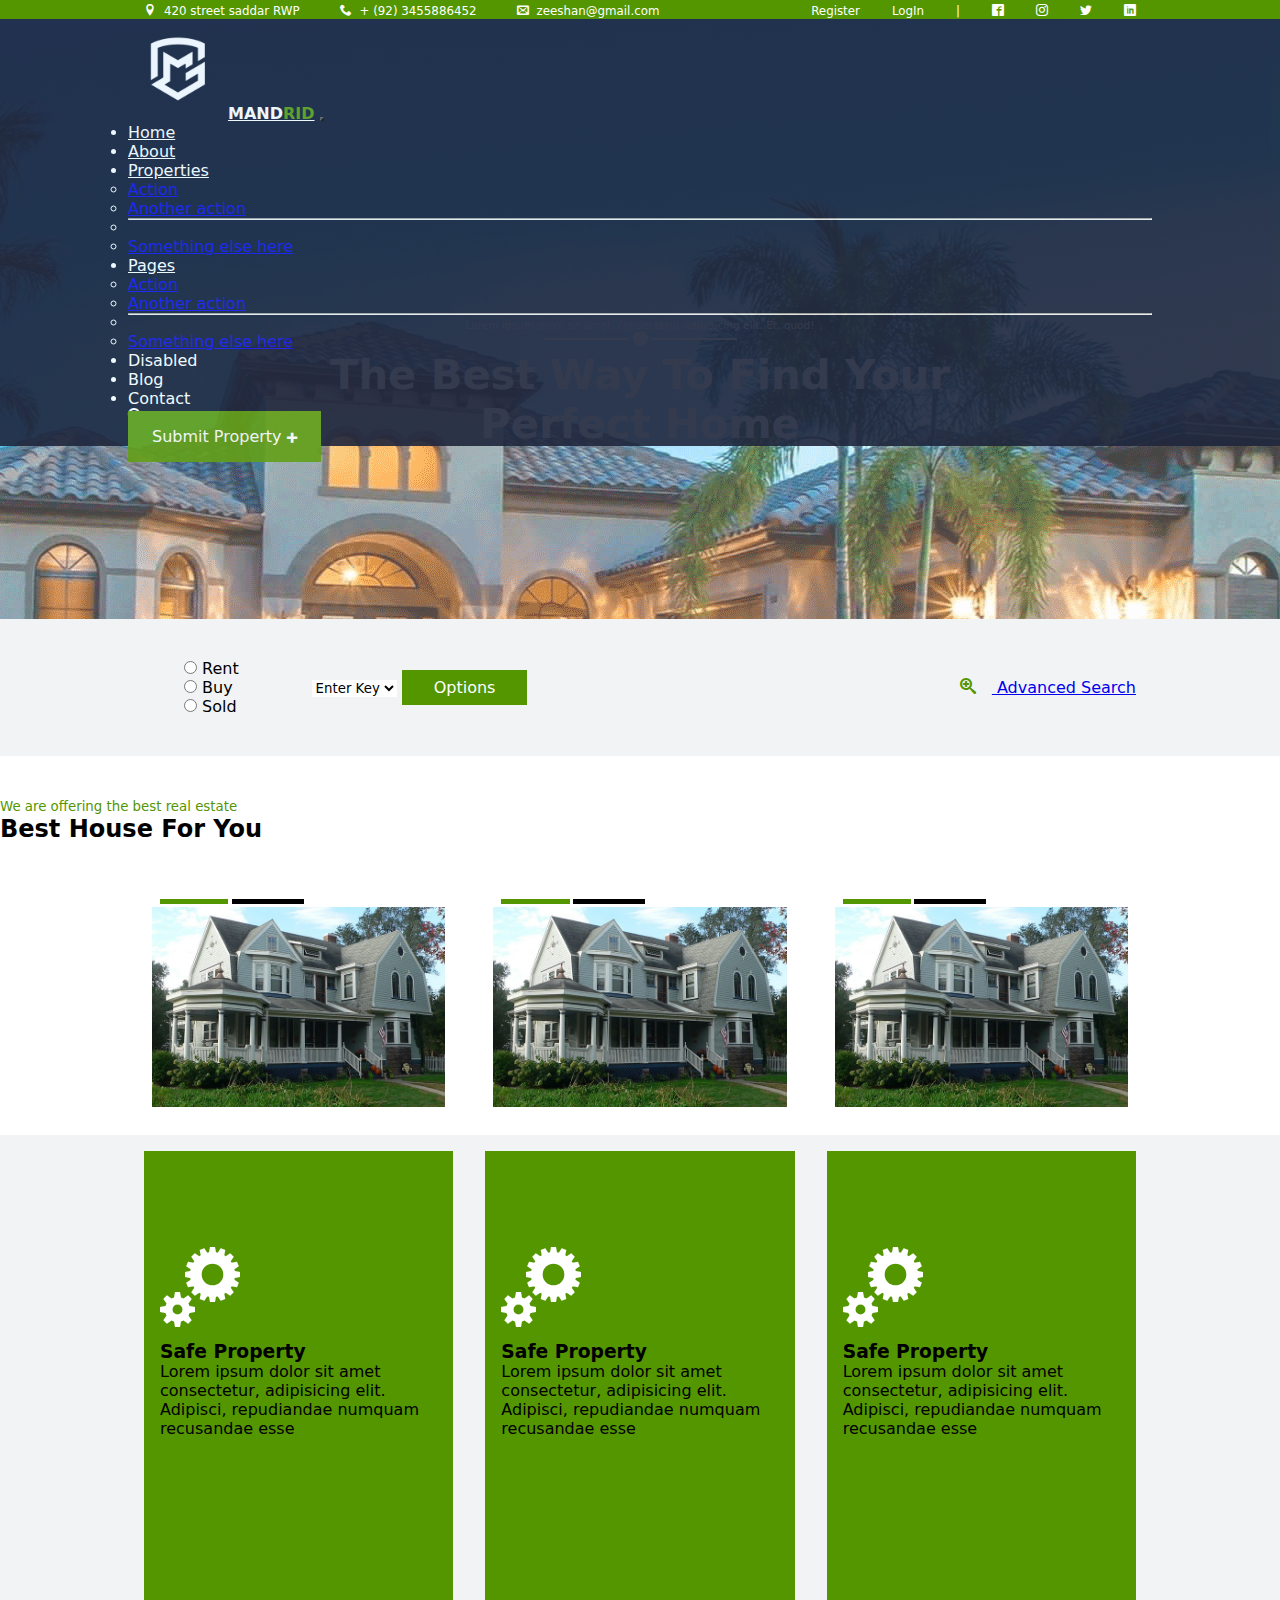
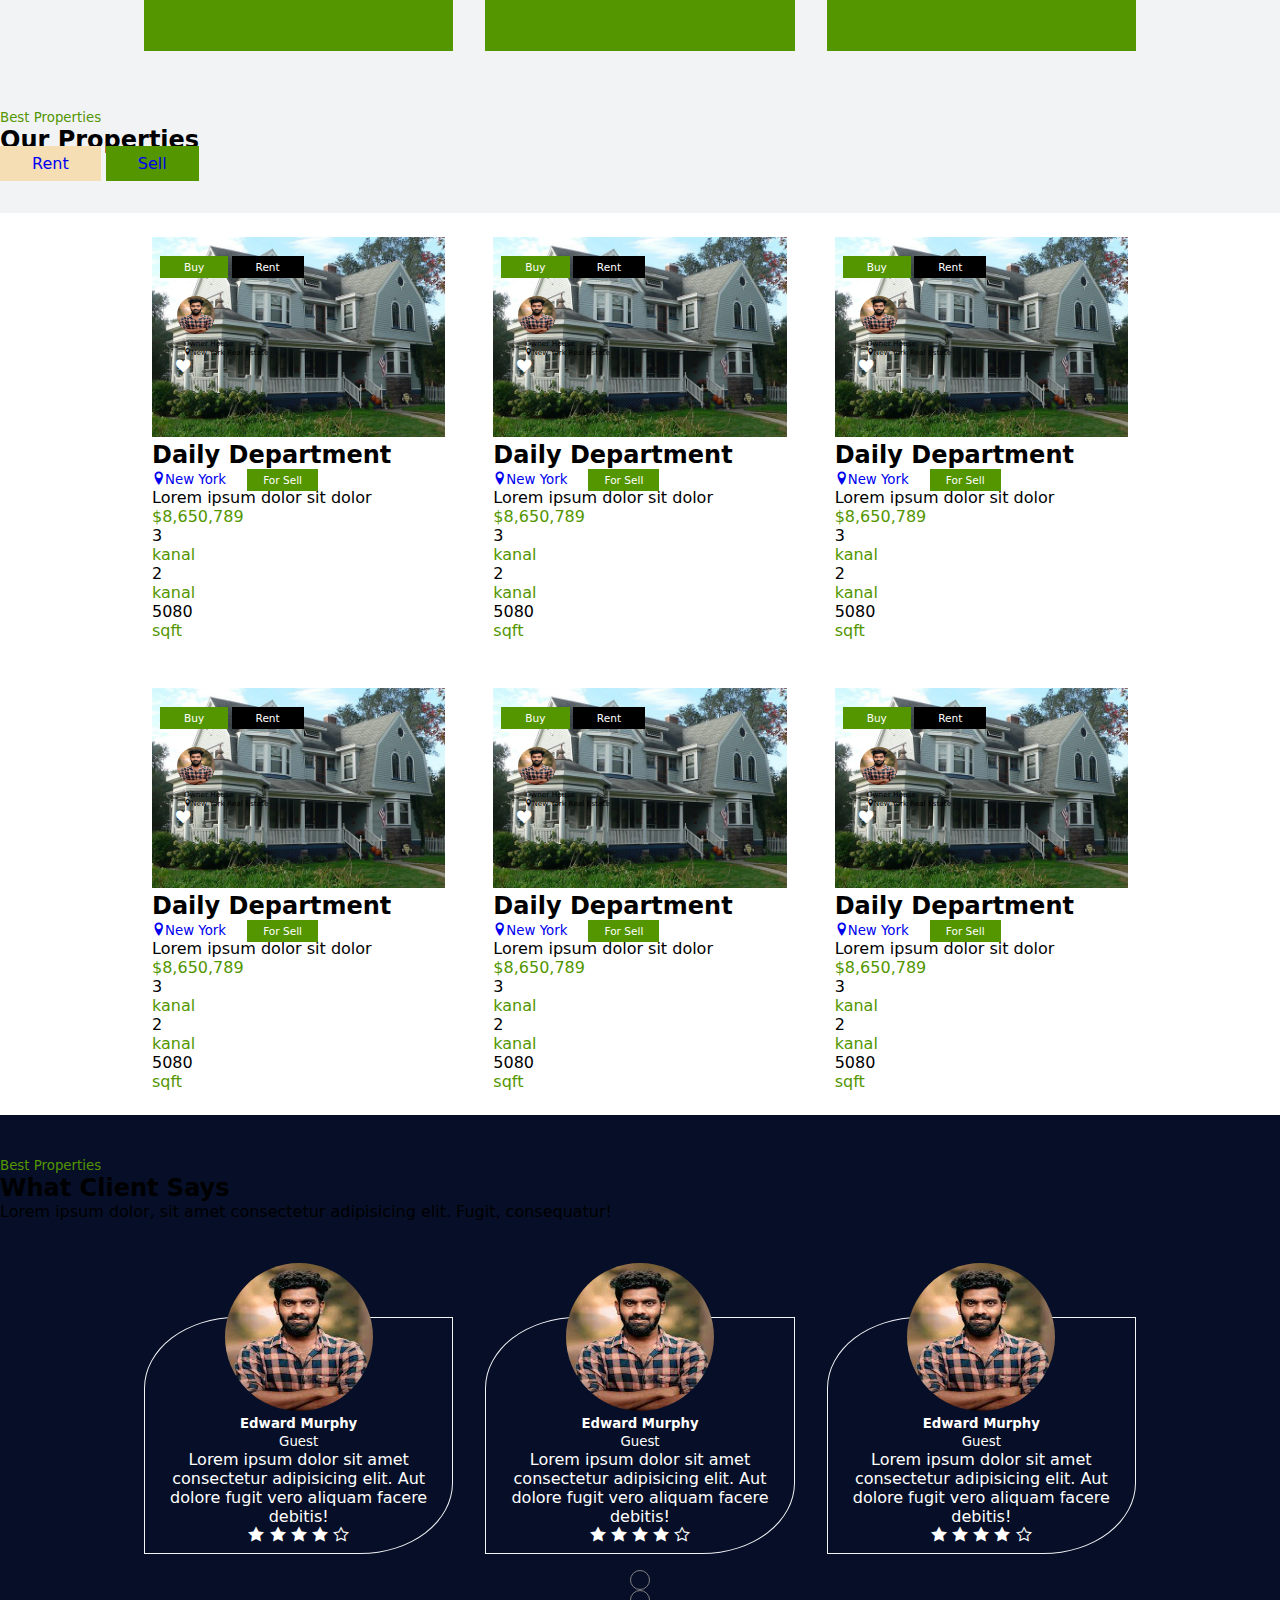
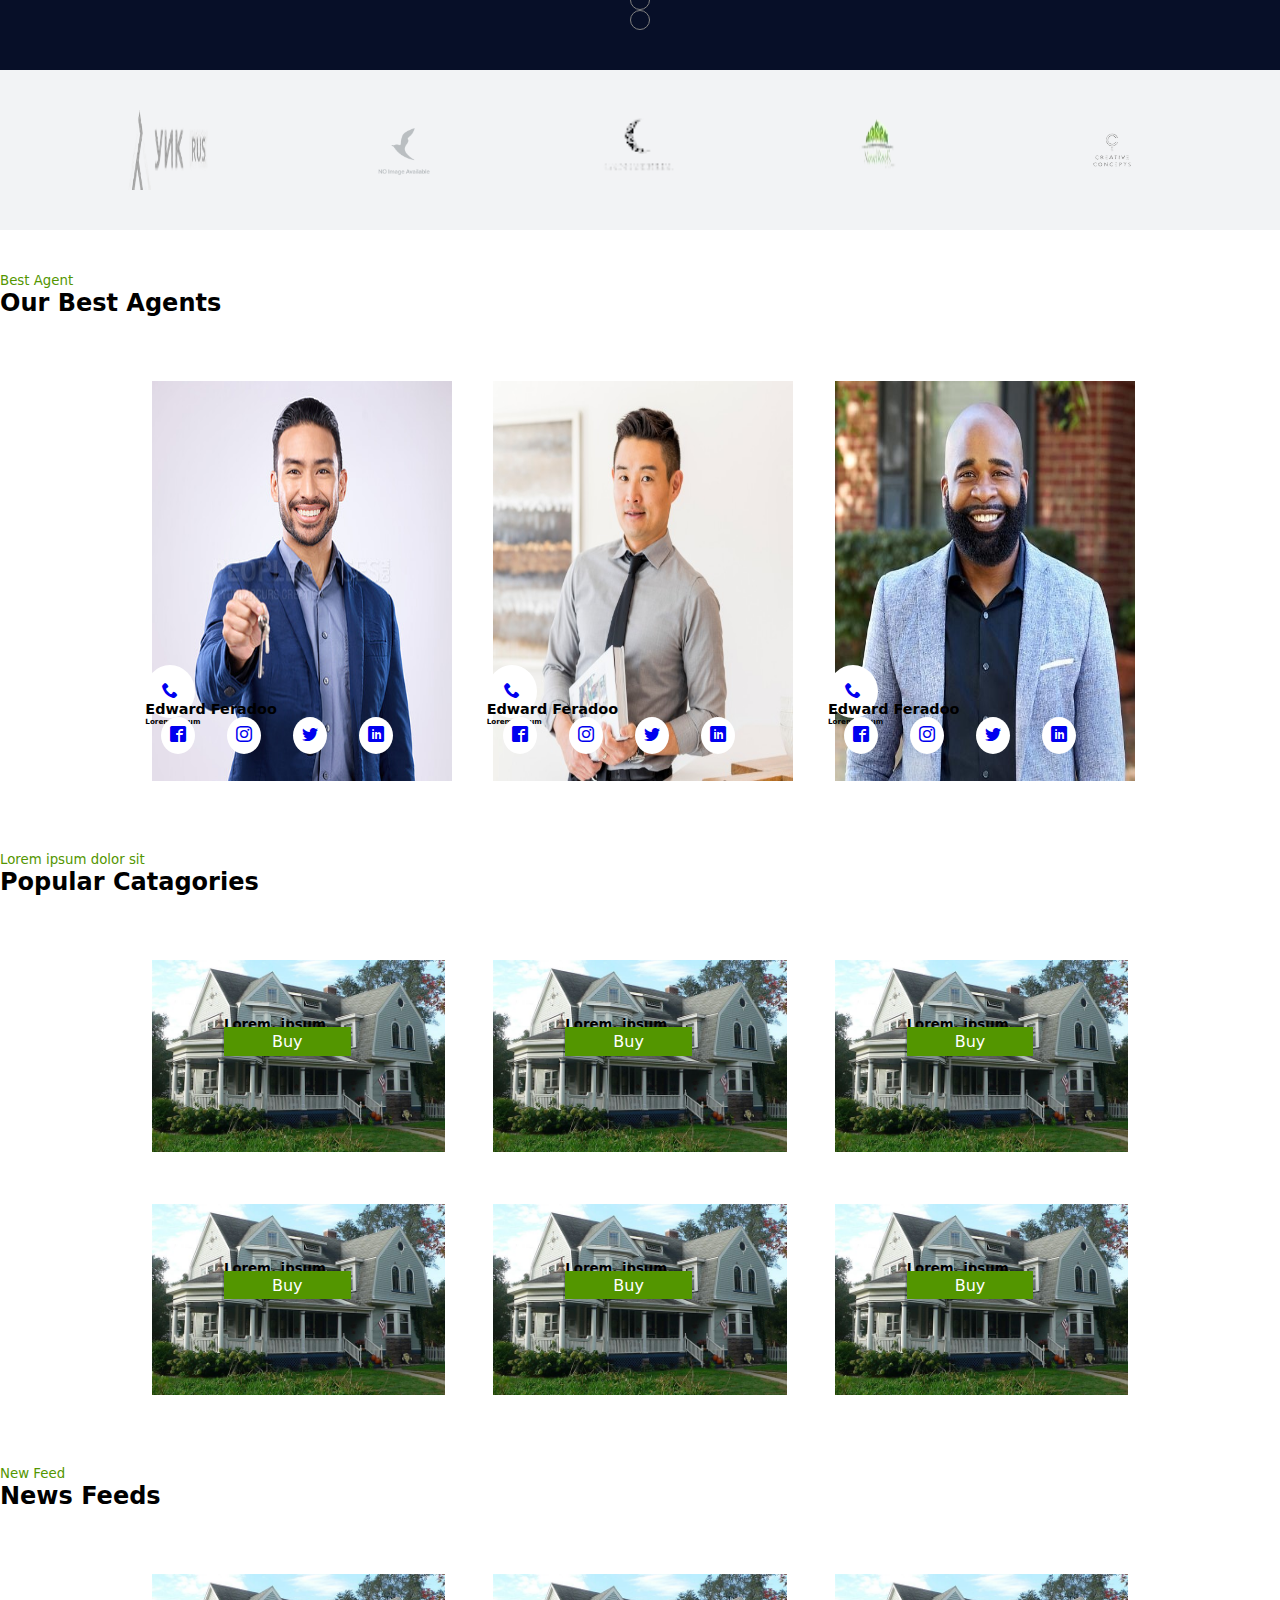
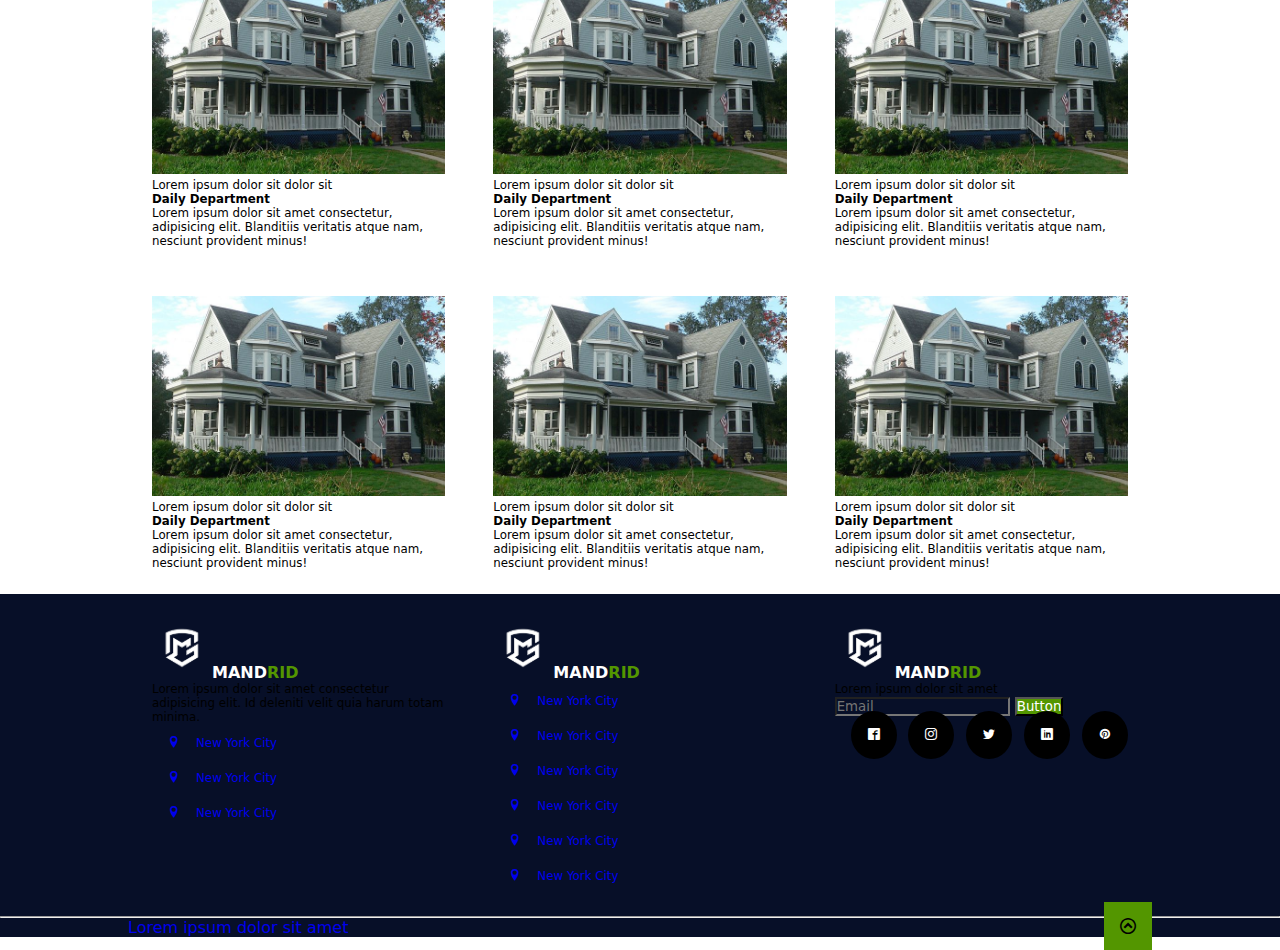
<file: index.html>
<!doctype html>
<html lang="en">

<head>
    <meta charset="utf-8">
    <meta name="viewport" content="width=device-width, initial-scale=1">
    <title>Mad Web</title>
    <link href="https://cdn.jsdelivr.net/npm/bootstrap@5.2.3/dist/css/bootstrap.min.css" rel="stylesheet"
        integrity="sha384-rbsA2VBKQhggwzxH7pPCaAqO46MgnOM80zW1RWuH61DGLwZJEdK2Kadq2F9CUG65" crossorigin="anonymous">
    <link rel="stylesheet" href="./css/style.css">
    <link rel="stylesheet" href="./css/my-style.css">
</head>

<body>
    <div class="site-wrapper">
        <header class="header">
            <section class="address">
                <div class="container">
                    <div class="address-inner">
                        <ul class="custom-ul l-none location">
                            <li><a class="td-none" href="#"><i class="icon-location"></i><span>420 street saddar
                                        RWP</span></a></li>
                            <li><a class="td-none" href="#"><i class="icon-phone"></i><span>+ (92) 3455886452</span></a>
                            </li>
                            <li><a class="td-none" href="#"><i class="icon-envelop"></i><span>zeeshan@gmail.com</span>
                                </a></li>
                            <li><a class="td-none regstr" href="#">|</a></li>
                            <li><a class="td-none regstr" href="#">Register</a></li>
                            <li><a class="td-none regstr" href="#">LogIn</a></li>

                        </ul>
                        <ul class="custom-ul l-none registration">
                            <li><a class="td-none regstr" href="#">Register</a></li>
                            <li><a class="td-none regstr" href="#">LogIn</a></li>
                            <li><a class="td-none regstr" href="#">|</a></li>
                            <li><a class="td-none" href="#"><i class="icon-facebook2"></i></a></li>
                            <li><a class="td-none" href="#"><i class="icon-instagram"></i></a></li>
                            <li><a class="td-none" href="#"><i class="icon-twitter"></i></a></li>
                            <li><a class="td-none" href="#"><i class="icon-linkedin"></i></a></li>
                        </ul>
                        <!-- <ul class=" l-none d-none appear ">
                            <li><a class="td-none " href="#">Register</a></li>
                            <li><a class="td-none " href="#">Loging</a></li>
                     
                        </ul> -->
                    </div><!-- /.address-inner -->
                </div><!-- /.container -->

            </section>
            <div class="seciton nav-bar">
                <div class="nav-bar-wrapper-inner">
                    <div class="container">
                        <div class="navbar-wrapper">
                            <div class="navbar-inner">
                                <nav class="navbar navbar-expand-lg ">
                                    <a class="navbar-brand" href="#"><img
                                            src="./assests/6d73b982-fd0d-4338-a2a7-8fc1be526b01_1622314555982-removebg-preview.png"
                                            alt="">mand<span>rid</span></a>
                                    <button class="navbar-toggler" type="button" data-bs-toggle="collapse"
                                        data-bs-target="#navbarSupportedContent" aria-controls="navbarSupportedContent"
                                        aria-expanded="false" aria-label="Toggle navigation">
                                        <span class="navbar-toggler-icon"></span>
                                    </button>
                                    <div class="collapse navbar-collapse" id="navbarSupportedContent">
                                        <ul class="navbar-nav me-auto mb-2 mb-lg-0">
                                            <li class="nav-item">
                                                <a class="nav-link active" aria-current="page" href="#">Home</a>
                                            </li>
                                            <li class="nav-item">
                                                <a class="nav-link" href="#">About</a>
                                            </li>
                                            <li class="nav-item dropdown">
                                                <a class="nav-link dropdown-toggle" href="#" role="button"
                                                    data-bs-toggle="dropdown" aria-expanded="false">
                                                    Properties </small>
                                                </a>
                                                <ul class="dropdown-menu">
                                                    <li><a class="dropdown-item" href="#">Action</a></li>
                                                    <li><a class="dropdown-item" href="#">Another action</a></li>
                                                    <li>
                                                        <hr class="dropdown-divider">
                                                    </li>
                                                    <li><a class="dropdown-item" href="#">Something else here</a></li>
                                                </ul>
                                            </li>
                                            <li class="nav-item dropdown">
                                                <a class="nav-link dropdown-toggle" href="#" role="button"
                                                    data-bs-toggle="dropdown" aria-expanded="false">
                                                    Pages </small>
                                                </a>
                                                <ul class="dropdown-menu">
                                                    <li><a class="dropdown-item" href="#">Action</a></li>
                                                    <li><a class="dropdown-item" href="#">Another action</a></li>
                                                    <li>
                                                        <hr class="dropdown-divider">
                                                    </li>
                                                    <li><a class="dropdown-item" href="#">Something else here</a></li>
                                                </ul>
                                            </li>
                                            <li class="nav-item">
                                                <a class="nav-link ">Disabled</a>
                                            </li>
                                            <li class="nav-item">
                                                <a class="nav-link ">Blog</a>
                                            </li>
                                            <li class="nav-item">
                                                <a class="nav-link ">Contact</a>
                                            </li>
                                        </ul>
                                        <ul class="d-flex search l-none pb-3 justify-content-between" >
                                          <li><a class="td-none " href="#"><i class="icon-search"></i></a></li>  
                                          <ul> <a href="" class="btn td-none " >Submit Property <i class="icon-plus"></i> </a></ul> 
                                        </ul>
                                    </div>
        
                                </nav>
                               
                            </div>
        
                        </div>
                        
                    </div><!-- /.container -->
                  
                </div><!-- /.nav-bar-wrapper-inner -->
                <div class="text-wrapper">
                    <p>Lorem ipsum dolor sit amet, consectetur adipisicing elit. Et, quod!</p>
                    <div class="circle"></div>
                    <h2>The Best Way To Find Your <br> Perfect Home</h2>
                </div><!-- /.text-wrapper -->
            </div>


        </header><!-- /.header -->
     
        <main class="main ">
        <section class="selection-wrapper sec-space">            
            <div class="container">
                <div class="selection-wrapper-inner">
                    <div class="radio-inner d-flex ">
                        <div class="form-check">
                            <input class="form-check-input" type="radio" name="flexRadioDefault" id="flexRadioDefault1">
                            <label class="form-check-label" for="flexRadioDefault1">
                              Rent
                            </label>
                            </div>
                            <div class="form-check">
                                <input class="form-check-input" type="radio" name="flexRadioDefault" id="flexRadioDefault1">
                                <label class="form-check-label" for="flexRadioDefault1">
                                  Buy 
                                </label>
                                </div>
                                <div class="form-check">
                                    <input class="form-check-input" type="radio" name="flexRadioDefault" id="flexRadioDefault1">
                                    <label class="form-check-label" for="flexRadioDefault1">
                                      Sold
                                    </label>
                                    </div>
                                </div><!-- /.radio-inner -->
                 
                                <div class="input-group ">
                                    <select class="form-select" id="inputGroupSelect02">
                                      <option selected>Enter Key </option>
                                      <option value="1">One</option>
                                      <option value="2">Two</option>
                                      <option value="3">Three</option>
                                    </select>
                                    <label class="input-group-text" for="inputGroupSelect02">Options</label>
                                  </div>
                                  <a class="td-none text-black" href="#"><em><i class="icon-zoom-in"></i></em><span> Advanced Search</span></i></a>
                </div><!-- /.selection-wrapper-inner -->
            </div><!-- /.container -->
        </section>

        <div class="sec-heading sec-space text-center">
            <small>We are offering the best real estate</small>
            <h2> Best House For You</h2>
        </div><!-- /.sec-heading -->

        <div class="container ">
            <section class="best-house">
                <div class="card-wrapper">
                    <div class="card trnst">
                    <img src="./assests/main-card.jpg" alt="">
                    <div class="btn  bret">
                        <a class="td-none buy" href="#">Buy</a>
                        <a class="td-none rent" href="#">Rent</a>
                    </div>
                    <div class="owner-info">
                        <div class="owner-info-inner d-flex align-items-center">
                            <a class="man" href="#"><img  src="./assests/man pic.jpg" alt=""></a> 
                            <p class="text-white pt-2" >Owner House <br> <i class="icon-location"></i>New York Real Estate</p> 
                            <a href="#"><i class="icon-heart"></i></a>
                        </div>
                  
                    </div>
                    </div><!-- /.card -->
                    
                </div><!-- /.card-wrapper -->

                <div class="card-wrapper">
                    <div class="card trnst">
                    <img src="./assests/main-card.jpg" alt="">
                    <div class="btn  bret">
                        <a class="td-none buy" href="#">Buy</a>
                        <a class="td-none rent" href="#">Rent</a>
                    </div>
                    <div class="owner-info">
                        <div class="owner-info-inner d-flex align-items-center">
                            <a class="man" href="#"><img  src="./assests/man pic.jpg" alt=""></a> 
                            <p class="text-white pt-2" >Owner House <br> <i class="icon-location"></i>New York Real Estate</p> 
                            <a href="#"><i class="icon-heart"></i></a>
                        </div>
                    
                        
                    </div>
                    </div><!-- /.card -->
                    
                </div><!-- /.card-wrapper -->

                <div class="card-wrapper">
                    <div class="card trnst">
                    <img src="./assests/main-card.jpg" alt="">
                    <div class="btn  bret">
                        <a class="td-none buy" href="#">Buy</a>
                        <a class="td-none rent" href="#">Rent</a>
                    </div>
                    <div class="owner-info">
                        <div class="owner-info-inner d-flex align-items-center">
                            <a class="man" href="#"><img  src="./assests/man pic.jpg" alt=""></a> 
                            <p class="text-white pt-2" >Owner House <br> <i class="icon-location"></i>New York Real Estate</p> 
                            <a href="#"><i class="icon-heart"></i></a>
                        </div>
                    
                        
                    </div>
                    </div><!-- /.card -->
                    
                </div><!-- /.card-wrapper -->
            </section>
        </div><!-- /.container -->

        <div class="turst-worthy">
            <div class="container ">
                <section class="trust-developer-card">
                    <div class="card-wrapper">
                        <div class="card text-center">
                            <a class="cog" href="#"><i class=" icon-cogs"></i></a>
                            <a class="duplica " href="#"><i class=" icon-cogs"></i></a>
                            <h3 class="py-3">Safe Property</h3>
                            <p>Lorem ipsum dolor sit amet consectetur, adipisicing elit. Adipisci, repudiandae numquam recusandae esse</p>
                        </div><!-- /.card -->
                    </div><!-- /.card-wrapper -->
    
                    <div class="card-wrapper">
                        <div class="card text-center">
                            <a href="#"><i class=" icon-cogs"></i></a>
                            <a class="duplica" href="#"><i class=" icon-cogs"></i></a>
                            <h3 class="py-3">Safe Property</h3>
                            <p>Lorem ipsum dolor sit amet consectetur, adipisicing elit. Adipisci, repudiandae numquam recusandae esse </p>
                        </div><!-- /.card -->
                    </div><!-- /.card-wrapper -->
    
                    <div class="card-wrapper">
                        <div class="card text-center">
                            <a href="#"><i class=" icon-cogs"></i></a>
                            <a class="duplica" href="#"><i class=" icon-cogs"></i></a>
                            <h3 class="py-3">Safe Property</h3>
                            <p>Lorem ipsum dolor sit amet consectetur, adipisicing elit. Adipisci, repudiandae numquam recusandae esse </p>
                        </div><!-- /.card -->
                    </div><!-- /.card-wrapper -->
                </section>
            </div><!-- /.container -->
        </div><!-- /.turst-worthy -->
    
        <div class="sec-heading  text-center">
            <div class="sec-heading-inner gray sec-space">
                <small>Best Properties</small>
                <h2 class="pb-3">Our Properties</h2>
                <a class="rent td-none text-white" href="#">Rent</a>
                <a class="sell td-none text-white" href="#">Sell</a>
            </div>
           
        </div><!-- /.sec-heading -->
            
        
        <div class="container our-properties">
            <section class="best-house">
                <div class="card-wrapper">
                    <div class="card">
                    <img src="./assests/main-card.jpg" alt="">
                    <div class="btn  ">
                        <a class="td-none buy" href="#">Buy</a>
                        <a class="td-none rent" href="#">Rent</a>
                    </div>
                    <div class="owner-info own">
                        <div class="owner-info-inner d-flex align-items-center">
                            <a class="man" href="#"><img  src="./assests/man pic.jpg" alt=""></a> 
                            <p class="text-white pt-2" >Owner House <br> <i class="icon-location"></i>New York Real Estate</p> 
                            <a href="#"><i class="icon-heart"></i></a>
                        </div>
                    
                        
                    </div>

                        <div class="price-wrapper ms-4 mt-4">
                            <div class="price-inner ">
                       
                                    <h2 class="mb-3">Daily Department</h2>
                                    <a class="mt-3 td-none text-black " href="#"><small><i class="icon-location"></i>New York</small> <span>For Sell</span></a>
                                    <p class="mt-3">Lorem ipsum dolor sit dolor  <br> <span >$8,650,789</span></p>

                                    <div class="property-lenght">
                                        <div class="property-lenght-inner d-flex justify-content-between align-items-center">
                                            <p>3 <br><span>kanal</span></p>
                                            <p>2 <br><span>kanal</span></p>
                                            <p>5080 <br><span>sqft</span></p>
                                        </div>
                                    </div>
                                                 
                                 </div>
                        </div><!-- /.price-wrapper -->
                    </div><!-- /.card -->
                    
                </div><!-- /.card-wrapper -->

                <div class="card-wrapper">
                    <div class="card">
                    <img src="./assests/main-card.jpg" alt="">
                    <div class="btn ">
                        <a class="td-none buy" href="#">Buy</a>
                        <a class="td-none rent" href="#">Rent</a>
                    </div>
                    <div class="owner-info own">
                        <div class="owner-info-inner d-flex align-items-center">
                            <a class="man" href="#"><img  src="./assests/man pic.jpg" alt=""></a> 
                            <p class="text-white pt-2" >Owner House <br> <i class="icon-location"></i>New York Real Estate</p> 
                            <a href="#"><i class="icon-heart"></i></a>
                        </div>
                    
                        
                    </div>
                    <div class="price-wrapper ms-4 mt-4">
                        <div class="price-inner ">
                   
                                <h2 class="mb-3">Daily Department</h2>
                                <a class="mt-3 td-none text-black " href="#"><small><i class="icon-location"></i>New York</small> <span>For Sell</span></a>
                                <p class="mt-3">Lorem ipsum dolor sit dolor <br> <span >$8,650,789</span></p>

                                <div class="property-lenght">
                                    <div class="property-lenght-inner d-flex justify-content-between align-items-center">
                                        <p>3 <br><span>kanal</span></p>
                                        <p>2 <br><span>kanal</span></p>
                                        <p>5080 <br><span>sqft</span></p>
                                    </div>
                                </div>
                               
                          
                        </div>
                    </div><!-- /.price-wrapper -->
                    </div><!-- /.card -->
                    
                </div><!-- /.card-wrapper -->

                <div class="card-wrapper">
                    <div class="card">
                    <img src="./assests/main-card.jpg" alt="">
                    <div class="btn  ">
                        <a class="td-none buy" href="#">Buy</a>
                        <a class="td-none rent" href="#">Rent</a>
                    </div>
                    <div class="owner-info own">
                        <div class="owner-info-inner d-flex align-items-center">
                            <a class="man" href="#"><img  src="./assests/man pic.jpg" alt=""></a> 
                            <p class="text-white pt-2" >Owner House <br> <i class="icon-location"></i>New York Real Estate</p> 
                            <a href="#"><i class="icon-heart"></i></a>
                        </div>
                    
                        
                    </div>
                    <div class="price-wrapper ms-4 mt-4">
                        <div class="price-inner ">
                   
                                <h2 class="mb-3">Daily Department</h2>
                                <a class="mt-3 td-none text-black " href="#"><small><i class="icon-location"></i>New York</small> <span>For Sell</span></a>
                                <p class="mt-3">Lorem ipsum dolor sit dolor <br> <span >$8,650,789</span></p>

                                <div class="property-lenght">
                                    <div class="property-lenght-inner d-flex justify-content-between align-items-center">
                                        <p>3 <br><span>kanal</span></p>
                                        <p>2 <br><span>kanal</span></p>
                                        <p>5080 <br><span>sqft</span></p>
                                    </div>
                                </div>
                               
                          
                        </div>
                    </div><!-- /.price-wrapper -->
                    </div><!-- /.card -->
                    
                </div><!-- /.card-wrapper -->

                <div class="card-wrapper">
                    <div class="card">
                    <img src="./assests/main-card.jpg" alt="">
                    <div class="btn ">
                        <a class="td-none buy" href="#">Buy</a>
                        <a class="td-none rent" href="#">Rent</a>
                    </div>
                    <div class="owner-info own">
                        <div class="owner-info-inner d-flex align-items-center">
                            <a class="man" href="#"><img  src="./assests/man pic.jpg" alt=""></a> 
                            <p class="text-white pt-2" >Owner House <br> <i class="icon-location"></i>New York Real Estate</p> 
                            <a href="#"><i class="icon-heart"></i></a>
                        </div>
                    
                        
                    </div>
                    <div class="price-wrapper ms-4 mt-4">
                        <div class="price-inner ">
                   
                                <h2 class="mb-3">Daily Department</h2>
                                <a class="mt-3 td-none text-black " href="#"><small><i class="icon-location"></i>New York</small> <span>For Sell</span></a>
                                <p class="mt-3">Lorem ipsum dolor sit dolor  <br> <span >$8,650,789</span></p>

                                <div class="property-lenght">
                                    <div class="property-lenght-inner d-flex justify-content-between align-items-center">
                                        <p>3 <br><span>kanal</span></p>
                                        <p>2 <br><span>kanal</span></p>
                                        <p>5080 <br><span>sqft</span></p>
                                    </div>
                                </div>
                               
                          
                        </div>
                    </div><!-- /.price-wrapper -->
                    </div><!-- /.card -->
                    
                </div><!-- /.card-wrapper -->

                <div class="card-wrapper">
                    <div class="card">
                    <img src="./assests/main-card.jpg" alt="">
                    <div class="btn ">
                        <a class="td-none buy" href="#">Buy</a>
                        <a class="td-none rent" href="#">Rent</a>
                    </div>
                    <div class="owner-info own">
                        <div class="owner-info-inner d-flex align-items-center">
                            <a class="man" href="#"><img  src="./assests/man pic.jpg" alt=""></a> 
                            <p class="text-white pt-2" >Owner House <br> <i class="icon-location"></i>New York Real Estate</p> 
                            <a href="#"><i class="icon-heart"></i></a>
                        </div>
                    
                        
                    </div>
                    <div class="price-wrapper ms-4 mt-4">
                        <div class="price-inner ">
                   
                                <h2 class="mb-3">Daily Department</h2>
                                <a class="mt-3 td-none text-black " href="#"><small><i class="icon-location"></i>New York</small> <span>For Sell</span></a>
                                <p class="mt-3">Lorem ipsum dolor sit dolor  <br> <span >$8,650,789</span></p>

                                <div class="property-lenght">
                                    <div class="property-lenght-inner d-flex justify-content-between align-items-center">
                                        <p>3 <br><span>kanal</span></p>
                                        <p>2 <br><span>kanal</span></p>
                                        <p>5080 <br><span>sqft</span></p>
                                    </div>
                                </div>
                               
                          
                        </div>
                    </div><!-- /.price-wrapper -->
                    </div><!-- /.card -->
                    
                </div><!-- /.card-wrapper -->

                <div class="card-wrapper">
                    <div class="card">
                    <img src="./assests/main-card.jpg" alt="">
                    <div class="btn  ">
                        <a class="td-none buy" href="#">Buy</a>
                        <a class="td-none rent" href="#">Rent</a>
                    </div>
                    <div class="owner-info own">
                        <div class="owner-info-inner d-flex align-items-center">
                            <a class="man" href="#"><img  src="./assests/man pic.jpg" alt=""></a> 
                            <p class="text-white pt-2" >Owner House <br> <i class="icon-location"></i>New York Real Estate</p> 
                            <a href="#"><i class="icon-heart"></i></a>
                        </div>
                    
                        
                    </div>
                    <div class="price-wrapper ms-4 mt-4">
                        <div class="price-inner ">
                   
                                <h2 class="mb-3">Daily Department</h2>
                                <a class="mt-3 td-none text-black " href="#"><small><i class="icon-location"></i>New York</small> <span>For Sell</span></a>
                                <p class="mt-3">Lorem ipsum dolor sit dolor  <br> <span >$8,650,789</span></p>

                                <div class="property-lenght">
                                    <div class="property-lenght-inner d-flex justify-content-between align-items-center">
                                        <p>3 <br><span>kanal</span></p>
                                        <p>2 <br><span>kanal</span></p>
                                        <p>5080 <br><span>sqft</span></p>
                                    </div>
                                </div>
                               
                          
                        </div>
                    </div><!-- /.price-wrapper -->
                    </div><!-- /.card -->
                    
                </div><!-- /.card-wrapper -->
            </section>
        </div><!-- /.container -->
      
        <div class="sec-heading  text-center">
            <div class="sec-heading-inner sec-space  blue">
                <small>Best Properties</small>
                <h2 class="text-white mb-4"> What Client Says</h2>
                <p class="text-white">Lorem ipsum dolor, sit amet consectetur adipisicing elit. Fugit, consequatur!</p>
            </div>
        </div><!-- /.sec-heading -->

            <div class="client-wrapper-top sec-space">
                <div class="container">
                    <div class="client-wrapper">
                        <div class="client-inner">
                            <div class="card edrt">
                                <img src="./assests/man pic.jpg" alt="">
                                <h5 class="pt-3">Edward Murphy</h5>
                                <small>Guest</small>
                                <p>Lorem ipsum dolor sit amet consectetur adipisicing elit. Aut dolore fugit vero aliquam facere debitis!</p>
                                <div class="row pb-5">
                                    <div class="col-md-12">
                                        <span><i class="icon-star-full"></i></span>
                                        <span><i class="icon-star-full"></i></span>
                                        <span><i class="icon-star-full"></i></span>
                                        <span><i class="icon-star-full"></i></span>
                                        <span><i class="icon-star-empty"></i></span>
                                    </div>
                                </div>
                             
                                </div><!-- /.card -->
                        </div><!-- /.client-inner -->

                        <div class="client-inner edward">
                            <div class="card edrt">
                                <img src="./assests/man pic.jpg" alt="">
                                <h5 class="pt-3">Edward Murphy</h5>
                                <small>Guest</small>
                                <p>Lorem ipsum dolor sit amet consectetur adipisicing elit. Aut dolore fugit vero aliquam facere debitis!</p>
                                <div class="row pb-5">
                                    <div class="col-md-12">
                                        <span><i class="icon-star-full"></i></span>
                                        <span><i class="icon-star-full"></i></span>
                                        <span><i class="icon-star-full"></i></span>
                                        <span><i class="icon-star-full"></i></span>
                                        <span><i class="icon-star-empty"></i></span>
                                    </div>
                                </div>
                             
                                </div><!-- /.card -->
                        </div><!-- /.client-inner -->

                        <div class="client-inner murphy">
                            <div class="card edrt">
                                <img src="./assests/man pic.jpg" alt="">
                                <h5 class="pt-3">Edward Murphy</h5>
                                <small>Guest</small>
                                <p>Lorem ipsum dolor sit amet consectetur adipisicing elit. Aut dolore fugit vero aliquam facere debitis!</p>
                                <div class="row pb-5">
                                    <div class="col-md-12">
                                        <span><i class="icon-star-full"></i></span>
                                        <span><i class="icon-star-full"></i></span>
                                        <span><i class="icon-star-full"></i></span>
                                        <span><i class="icon-star-full"></i></span>
                                        <span><i class="icon-star-empty"></i></span>
                                    </div>
                                </div>
                             
                                </div><!-- /.card -->
                        </div><!-- /.client-inner -->
                        <div class="circle-wrapper d-flex pt-4">
                         <div class="circle-inner"></div>
                         <div class="circle-inner"></div>
                         <div class="circle-inner"></div>
                        </div>
                    </div><!-- /.client-wrapper -->
                </div><!-- /.container -->
            </div><!-- /.client-wrapper-top -->
           

            <div class="logo-wrapper sec-space">
                <div class="container">
                    <div class="logo-inner">
                        <img src="./assests/ezgif-2-50d58c5371-removebg-preview.png" alt="">
                        <img src="./assests/980626752_1-removebg-preview (1).png" alt="">
                        <img src="./assests/channels4_profile-removebg-preview.png" alt="">
                        <img src="./assests/ezgif-2-a693ca5fb3-removebg-preview.png" alt="">
                        <img src="./assests/ezgif-2-ad7731f64c-removebg-preview.png" alt="">
                    </div><!-- /.logo-inner -->
                </div><!-- /.container -->
             </div><!-- /.logo-wrapper -->

             <div class="sec-heading  text-center sec-space">
                    <small>Best Agent</small>
                    <h2 > Our Best Agents</h2>
                   </div><!-- /.sec-heading -->

             <section class="best-agent">
                <div class="container ">
                    <section class="best-house agent">
                        <div class="card-wrapper">
                            <div class="card text-center">
                            <img src="./assests/img 3.jpg" alt="">
                         <div class="card-inner">
                            <a class="td-none text-black phone" href="#"><i class="icon-phone"></i></a>
                            <h4 class="pt-4 text-white pb-4">Edward Feradoo <small>Lorem, ipsum</small></h4>
                                    <ul class="custom-ul l-none">
                                       
                                        <li><a class="td-none" href="#">  <i class="icon-facebook2"></i></a></li>
                                        <li><a class="td-none" href="#"> <i class="icon-instagram"></i></a></li>
                                        <li><a class="td-none" href="#">  <i class="icon-twitter"></i></a></li>
                                        <li><a class="td-none" href="#"> <i class="icon-linkedin"></i></a></li>
                                    </ul>
                         
                         </div> 
                         
                            </div><!-- /.card -->
                        </div>
                        
                        <div class="card-wrapper">
                            <div class="card text-center">
                            <img src="./assests/agent 7.jpeg" alt="">
                         <div class="card-inner">
                            <a class="td-none text-black phone" href="#"><i class="icon-phone"></i></a>
                            <h4 class="pt-4 text-white pb-4">Edward Feradoo <small>Lorem, ipsum</small></h4>
                            <ul class="custom-ul l-none">
                               
                                <li><a class="td-none" href="#">  <i class="icon-facebook2"></i></a></li>
                                <li><a class="td-none" href="#"> <i class="icon-instagram"></i></a></li>
                                <li><a class="td-none" href="#">  <i class="icon-twitter"></i></a></li>
                                <li><a class="td-none" href="#"> <i class="icon-linkedin"></i></a></li>
                            </ul>
                         </div> 
                         
                            </div><!-- /.card -->
                        </div>

                        <div class="card-wrapper">
                            <div class="card text-center">
                            <img src="./assests/agent 9.jpg" alt="">
                         <div class="card-inner">
                            <a class="td-none text-black phone" href="#"><i class="icon-phone"></i></a>
                            <h4 class="pt-4 text-white pb-4">Edward Feradoo <small>Lorem, ipsum</small></h4>
                            <ul class="custom-ul l-none ">
                               
                                <li><a class="td-none" href="#">  <i class="icon-facebook2"></i></a></li>
                                <li><a class="td-none" href="#"> <i class="icon-instagram"></i></a></li>
                                <li><a class="td-none" href="#">  <i class="icon-twitter"></i></a></li>
                                <li><a class="td-none" href="#"> <i class="icon-linkedin"></i></a></li>
                            </ul>
                         </div> 
                         
                            </div><!-- /.card -->
                        </div>
        
                    </section>
                </div><!-- /.container -->
             </section>
   

             <div class="sec-heading  text-center sec-space">
                <small>Lorem ipsum dolor sit</small>
                <h2 >Popular Catagories</h2>
            </div><!-- /.sec-heading -->

            <section class="popular-catagories">
                <div class="container ">
                    <section class="best-house popular">
                        <div class="card-wrapper catagry">
                            <div class="card">
                            <img src="./assests/main-card.jpg" alt="">
                            
                            <div class="card-text ">
                                <h5 class="text-white">Lorem, ipsum</h5>
                                <a class="td-none by" href="#">Buy</a>
                             
                            </div>
                           
                            </div><!-- /.card -->
                            
                        </div><!-- /.card-wrapper -->
        
                        <div class="card-wrapper catagry">
                            <div class="card">
                            <img src="./assests/main-card.jpg" alt="">
                            
                            <div class="card-text ">
                                <h5 class="text-white">Lorem, ipsum</h5>
                                <a class="td-none by" href="#">Buy</a>
                             
                            </div>
                           
                            </div><!-- /.card -->
                            
                        </div><!-- /.card-wrapper -->
        
                        <div class="card-wrapper catagry">
                            <div class="card">
                            <img src="./assests/main-card.jpg" alt="">
                            
                            <div class="card-text ">
                                <h5 class="text-white">Lorem, ipsum</h5>
                                <a class="td-none by" href="#">Buy</a>
                             
                            </div>
                           
                            </div><!-- /.card -->
                            
                        </div><!-- /.card-wrapper -->

                        <div class="card-wrapper catagry">
                            <div class="card">
                            <img src="./assests/main-card.jpg" alt="">
                            
                            <div class="card-text ">
                                <h5 class="text-white">Lorem, ipsum</h5>
                                <a class="td-none by" href="#">Buy</a>
                             
                            </div>
                           
                            </div><!-- /.card -->
                            
                        </div><!-- /.card-wrapper -->

                        <div class="card-wrapper catagry">
                            <div class="card">
                            <img src="./assests/main-card.jpg" alt="">
                            
                            <div class="card-text ">
                                <h5 class="text-white">Lorem, ipsum</h5>
                                <a class="td-none by" href="#">Buy</a>
                             
                            </div>
                           
                            </div><!-- /.card -->
                            
                        </div><!-- /.card-wrapper -->

                        <div class="card-wrapper catagry">
                            <div class="card">
                            <img src="./assests/main-card.jpg" alt="">
                            
                            <div class="card-text ">
                                <h5 class="text-white">Lorem, ipsum</h5>
                                <a class="td-none by" href="#">Buy</a>
                             
                            </div>
                           
                            </div><!-- /.card -->
                            
                        </div><!-- /.card-wrapper -->
                    </section>
                </div><!-- /.container -->
            </section>
        

            <div class="sec-heading  text-center sec-space">
                <small>New Feed</small>
                <h2 > News Feeds</h2>
               </div><!-- /.sec-heading -->
               
               <div class="container news-feeds">
                <section class="best-house">
                    <div class="card-wrapper">
                        <div class="card">
                        <img src="./assests/main-card.jpg" alt="">
                            <div class="price-wrapper ms-4 mt-2">
                                <div class="price-inner ">
                                     <p class="mb-0">Lorem ipsum dolor sit dolor sit </p>
                                        <h4 >Daily Department</h4>
                                    <p>Lorem ipsum dolor sit amet consectetur, adipisicing elit. Blanditiis veritatis atque nam, nesciunt provident minus!</p>
                                </div>
                            </div><!-- /.price-wrapper -->
                        </div><!-- /.card -->
                        
                    </div><!-- /.card-wrapper -->
    
                    <div class="card-wrapper">
                        <div class="card">
                        <img src="./assests/main-card.jpg" alt="">
                            <div class="price-wrapper ms-4 mt-2">
                                <div class="price-inner ">
                                     <p class="mb-0">Lorem ipsum dolor sit dolor sit </p>
                                     <h4 >Daily Department</h4>
                                    <p>Lorem ipsum dolor sit amet consectetur, adipisicing elit. Blanditiis veritatis atque nam, nesciunt provident minus!</p>
                                </div>
                            </div><!-- /.price-wrapper -->
                        </div><!-- /.card -->
                        
                    </div><!-- /.card-wrapper -->

                    <div class="card-wrapper">
                        <div class="card">
                        <img src="./assests/main-card.jpg" alt="">
                            <div class="price-wrapper ms-4 mt-2">
                                <div class="price-inner ">
                                     <p class="mb-0">Lorem ipsum dolor sit dolor sit </p>
                                     <h4 >Daily Department</h4>
                                    <p>Lorem ipsum dolor sit amet consectetur, adipisicing elit. Blanditiis veritatis atque nam, nesciunt provident minus!</p>
                                </div>
                            </div><!-- /.price-wrapper -->
                        </div><!-- /.card -->
                        
                    </div><!-- /.card-wrapper -->

                    <div class="card-wrapper">
                        <div class="card">
                        <img src="./assests/main-card.jpg" alt="">
                            <div class="price-wrapper ms-4 mt-2">
                                <div class="price-inner ">
                                     <p class="mb-0">Lorem ipsum dolor sit dolor sit </p>
                                     <h4 >Daily Department</h4>
                                    <p>Lorem ipsum dolor sit amet consectetur, adipisicing elit. Blanditiis veritatis atque nam, nesciunt provident minus!</p>
                                </div>
                            </div><!-- /.price-wrapper -->
                        </div><!-- /.card -->
                        
                    </div><!-- /.card-wrapper -->

                    <div class="card-wrapper">
                        <div class="card">
                        <img src="./assests/main-card.jpg" alt="">
                            <div class="price-wrapper ms-4 mt-2">
                                <div class="price-inner ">
                                     <p class="mb-0">Lorem ipsum dolor sit dolor sit </p>
                                     <h4 >Daily Department</h4>
                                    <p>Lorem ipsum dolor sit amet consectetur, adipisicing elit. Blanditiis veritatis atque nam, nesciunt provident minus!</p>
                                </div>
                            </div><!-- /.price-wrapper -->
                        </div><!-- /.card -->
                        
                    </div><!-- /.card-wrapper -->

                       <div class="card-wrapper">
                        <div class="card">
                        <img src="./assests/main-card.jpg" alt="">
                            <div class="price-wrapper ms-4 mt-2">
                                <div class="price-inner ">
                                     <p class="mb-0">Lorem ipsum dolor sit dolor sit </p>
                                     <h4 >Daily Department</h4>
                                    <p>Lorem ipsum dolor sit amet consectetur, adipisicing elit. Blanditiis veritatis atque nam, nesciunt provident minus!</p>
                                </div>
                            </div><!-- /.price-wrapper -->
                        </div><!-- /.card -->
                        
                    </div><!-- /.card-wrapper -->
                </section>
            </div><!-- /.container -->


        </main><!-- /.main -->

        <footer class="footer">
            <div class="container">
                <div class="footer-wrapper">
                    <div class="footer-inner">
                        <div class="footer-inner-context">
                            <a class="mang" href="#"><img
                                src="./assests/6d73b982-fd0d-4338-a2a7-8fc1be526b01_1622314555982-removebg-preview.png"
                                alt="">mand<span>rid</span></a>
                                <p class="text-white">Lorem ipsum dolor sit amet consectetur adipisicing elit. Id deleniti velit quia harum totam minima.</p>
                                <ul class="l-none ">
                                    <li><a class="td-none text-white" href="#"><i class="icon-location"></i><span>New York City</span> </a></li>
                                    <li><a class="td-none text-white" href="#"><i class="icon-location"></i><span>New York City</span> </a></li>
                                    <li><a class="td-none text-white" href="#"><i class="icon-location"></i><span>New York City</span> </a></li>
                                </ul>
                        </div>
                     
                    </div>

                    <div class="footer-inner">
                        <div class="footer-inner-context">
                            <a class="mang" href="#"><img
                                src="./assests/6d73b982-fd0d-4338-a2a7-8fc1be526b01_1622314555982-removebg-preview.png"
                                alt="">mand<span>rid</span></a>

                                <div class="location-inner d-flex">
                                    <ul class="l-none ">
                                        <li><a class="td-none text-white" href="#"><i class="icon-location"></i><span>New York City</span> </a></li>
                                        <li><a class="td-none text-white" href="#"><i class="icon-location"></i><span>New York City</span> </a></li>
                                        <li><a class="td-none text-white" href="#"><i class="icon-location"></i><span>New York City</span> </a></li>
                                    </ul>
                                    <ul class="l-none ">
                                        <li><a class="td-none text-white" href="#"><i class="icon-location"></i><span>New York City</span> </a></li>
                                        <li><a class="td-none text-white" href="#"><i class="icon-location"></i><span>New York City</span> </a></li>
                                        <li><a class="td-none text-white" href="#"><i class="icon-location"></i><span>New York City</span> </a></li>
                                    </ul>
                                </div>
                               
                        </div>
                     
                    </div>

                    <div class="footer-inner">
                        <div class="footer-inner-context">
                            <a class="mang" href="#"><img
                                src="./assests/6d73b982-fd0d-4338-a2a7-8fc1be526b01_1622314555982-removebg-preview.png"
                                alt="">mand<span>rid</span></a>
                                <p class="text-white pb-3 ipsm">Lorem ipsum dolor sit amet </p>
                                <div class="input-group mb-3 footer">
                                    <input type="text" class="form-control" placeholder="Email" aria-label="Recipient's username" aria-describedby="button-addon2">
                                    <button class="btn btn-outline-secondary" type="button" id="button-addon2">Button</button>
                                  </div> 
                                  <ul class="custom-ul l-none s-icons">
                                       
                                    <li><a class="td-none" href="#">  <i class="icon-facebook2"></i></a></li>
                                    <li><a class="td-none" href="#"> <i class="icon-instagram"></i></a></li>
                                    <li><a class="td-none" href="#">  <i class="icon-twitter"></i></a></li>
                                    <li><a class="td-none" href="#"> <i class="icon-linkedin"></i></a></li>
                                    <li><a class="td-none" href="#"> <i class="icon-pinterest"></i></a></li>

                                </ul>
                                
                        </div>
                     
                    </div>
                </div>
            </div>
            
            <hr class=" text-white">

            <div class="botom-nav-wrapper py-3">
                <div class="container">
                    <ul class="custom-ul l-none text-white">
                        <li><a class="td-none text-white txt" href="#">Lorem ipsum dolor sit amet</a></li>
                        <li><a class="td-none " href="#"></a><i class="icon-circle-up"></i></li>
                    </ul>
                </div>
              
            </div>
        </footer><!-- /.footer -->
    </div><!-- /.site-wrapper -->



    <script src="https://cdn.jsdelivr.net/npm/bootstrap@5.2.3/dist/js/bootstrap.bundle.min.js"
        integrity="sha384-kenU1KFdBIe4zVF0s0G1M5b4hcpxyD9F7jL+jjXkk+Q2h455rYXK/7HAuoJl+0I4" crossorigin="anonymous">
    </script>
</body>

</html>
</file>
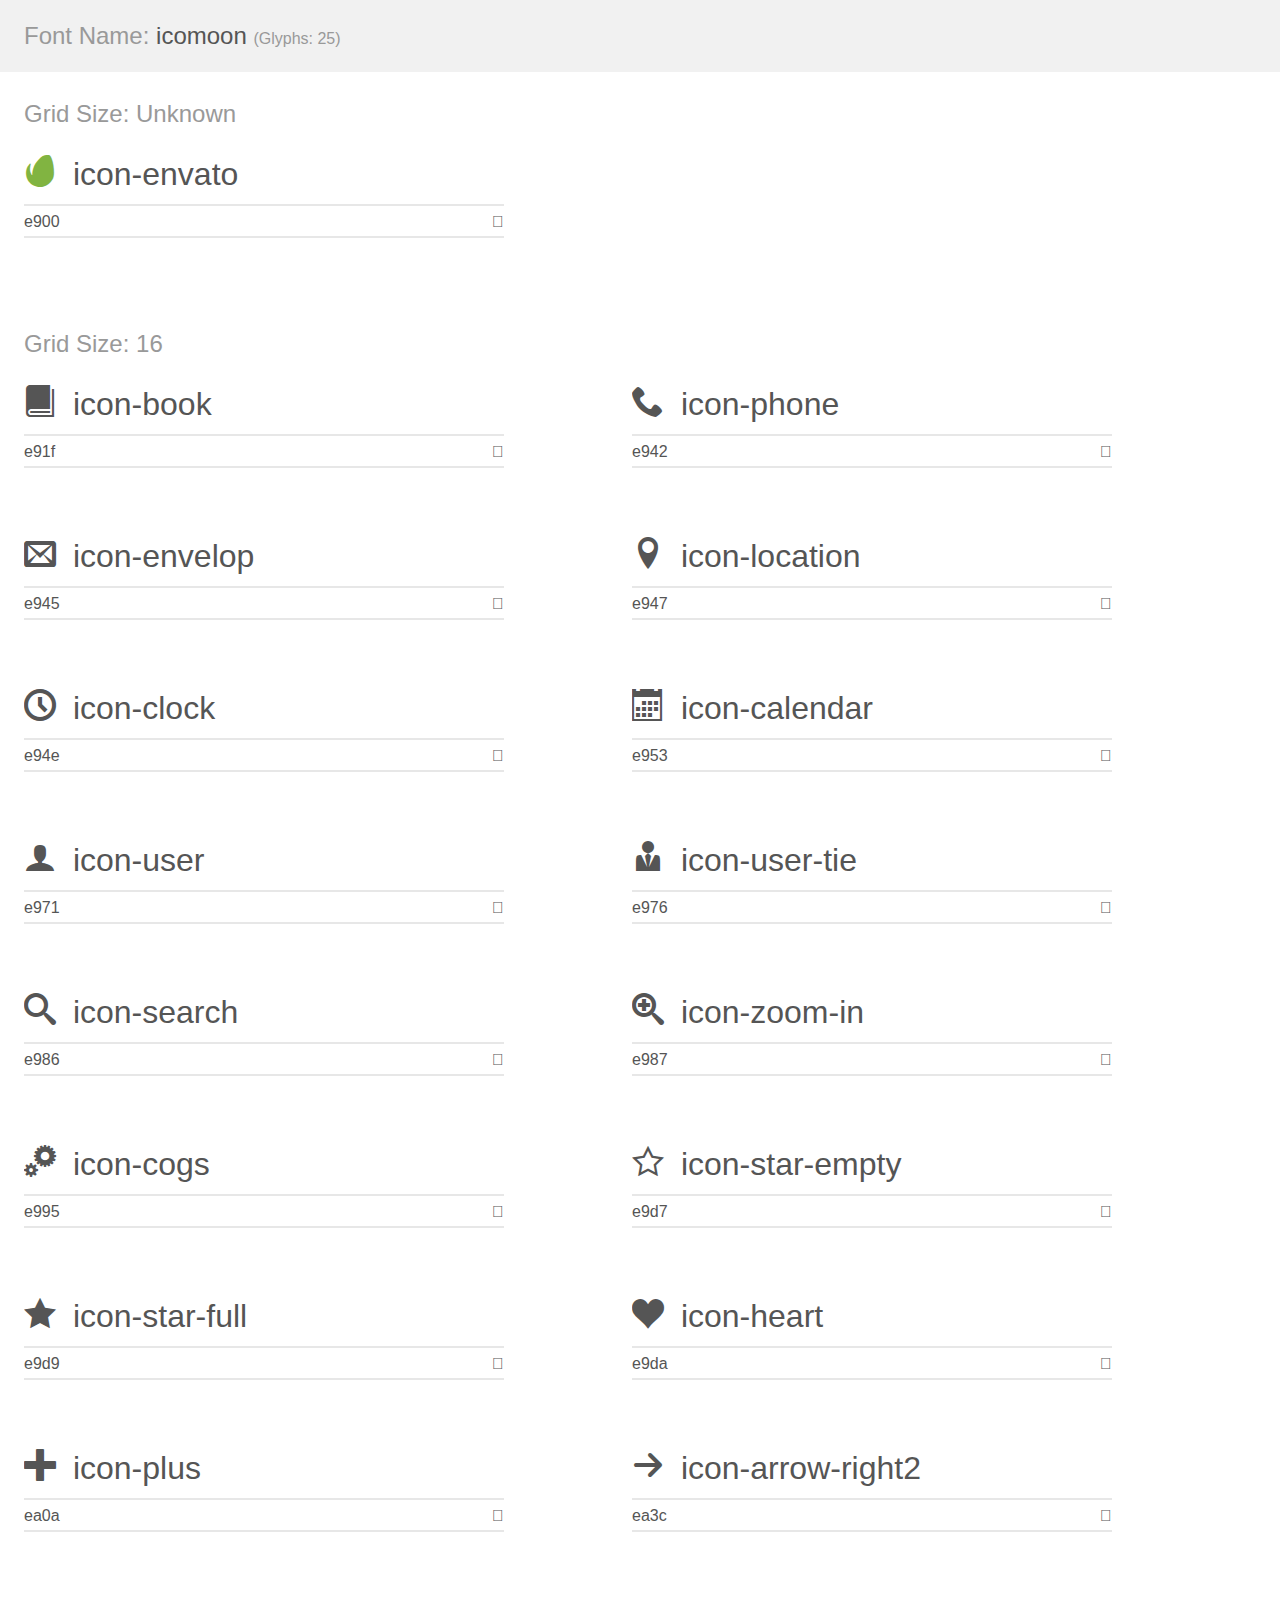
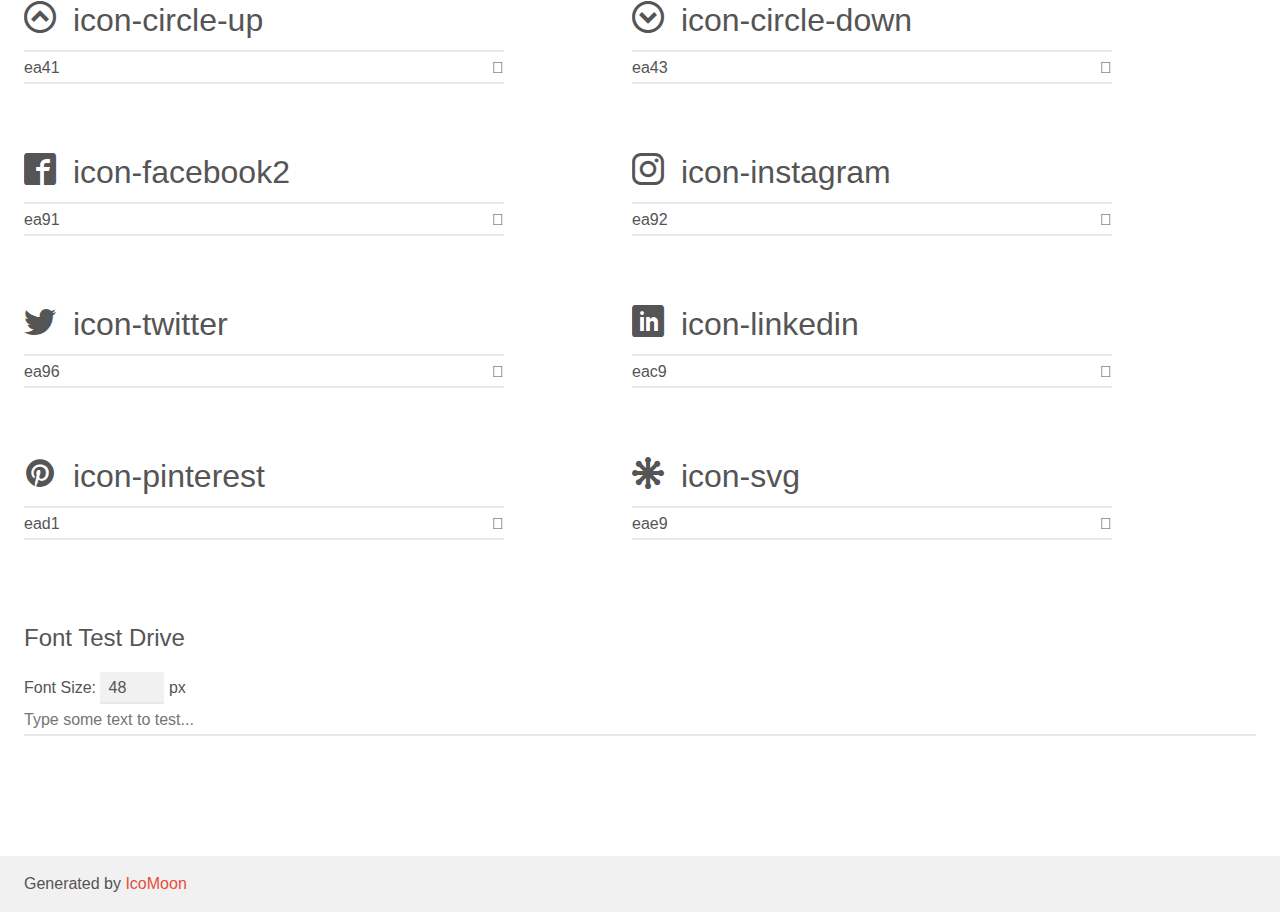
<file: css/demo.html>
<!doctype html>
<html>
<head>
    <meta charset="utf-8">
    <title>IcoMoon Demo</title>
    <meta name="description" content="An Icon Font Generated By IcoMoon.io">
    <meta name="viewport" content="width=device-width, initial-scale=1">
    <link rel="stylesheet" href="demo-files/demo.css">
    <link rel="stylesheet" href="style.css"></head>
<body>
    <div class="bgc1 clearfix">
        <h1 class="mhmm mvm"><span class="fgc1">Font Name:</span> icomoon <small class="fgc1">(Glyphs:&nbsp;25)</small></h1>
    </div>
    <div class="clearfix mhl ptl">
        <h1 class="mvm mtn fgc1">Grid Size: Unknown</h1>
        <div class="glyph fs1">
            <div class="clearfix bshadow0 pbs">
                <span class="icon-envato"></span>
                <span class="mls"> icon-envato</span>
            </div>
            <fieldset class="fs0 size1of1 clearfix hidden-false">
                <input type="text" readonly value="e900" class="unit size1of2" />
                <input type="text" maxlength="1" readonly value="&#xe900;" class="unitRight size1of2 talign-right" />
            </fieldset>
            <div class="fs0 bshadow0 clearfix hidden-true">
                <span class="unit pvs fgc1">liga: </span>
                <input type="text" readonly value="" class="liga unitRight" />
            </div>
        </div>
    </div>
    <div class="clearfix mhl ptl">
        <h1 class="mvm mtn fgc1">Grid Size: 16</h1>
        <div class="glyph fs2">
            <div class="clearfix bshadow0 pbs">
                <span class="icon-book"></span>
                <span class="mls"> icon-book</span>
            </div>
            <fieldset class="fs0 size1of1 clearfix hidden-false">
                <input type="text" readonly value="e91f" class="unit size1of2" />
                <input type="text" maxlength="1" readonly value="&#xe91f;" class="unitRight size1of2 talign-right" />
            </fieldset>
            <div class="fs0 bshadow0 clearfix hidden-true">
                <span class="unit pvs fgc1">liga: </span>
                <input type="text" readonly value="book, read" class="liga unitRight" />
            </div>
        </div>
        <div class="glyph fs2">
            <div class="clearfix bshadow0 pbs">
                <span class="icon-phone"></span>
                <span class="mls"> icon-phone</span>
            </div>
            <fieldset class="fs0 size1of1 clearfix hidden-false">
                <input type="text" readonly value="e942" class="unit size1of2" />
                <input type="text" maxlength="1" readonly value="&#xe942;" class="unitRight size1of2 talign-right" />
            </fieldset>
            <div class="fs0 bshadow0 clearfix hidden-true">
                <span class="unit pvs fgc1">liga: </span>
                <input type="text" readonly value="phone, telephone" class="liga unitRight" />
            </div>
        </div>
        <div class="glyph fs2">
            <div class="clearfix bshadow0 pbs">
                <span class="icon-envelop"></span>
                <span class="mls"> icon-envelop</span>
            </div>
            <fieldset class="fs0 size1of1 clearfix hidden-false">
                <input type="text" readonly value="e945" class="unit size1of2" />
                <input type="text" maxlength="1" readonly value="&#xe945;" class="unitRight size1of2 talign-right" />
            </fieldset>
            <div class="fs0 bshadow0 clearfix hidden-true">
                <span class="unit pvs fgc1">liga: </span>
                <input type="text" readonly value="envelop, mail" class="liga unitRight" />
            </div>
        </div>
        <div class="glyph fs2">
            <div class="clearfix bshadow0 pbs">
                <span class="icon-location"></span>
                <span class="mls"> icon-location</span>
            </div>
            <fieldset class="fs0 size1of1 clearfix hidden-false">
                <input type="text" readonly value="e947" class="unit size1of2" />
                <input type="text" maxlength="1" readonly value="&#xe947;" class="unitRight size1of2 talign-right" />
            </fieldset>
            <div class="fs0 bshadow0 clearfix hidden-true">
                <span class="unit pvs fgc1">liga: </span>
                <input type="text" readonly value="location, map-marker" class="liga unitRight" />
            </div>
        </div>
        <div class="glyph fs2">
            <div class="clearfix bshadow0 pbs">
                <span class="icon-clock"></span>
                <span class="mls"> icon-clock</span>
            </div>
            <fieldset class="fs0 size1of1 clearfix hidden-false">
                <input type="text" readonly value="e94e" class="unit size1of2" />
                <input type="text" maxlength="1" readonly value="&#xe94e;" class="unitRight size1of2 talign-right" />
            </fieldset>
            <div class="fs0 bshadow0 clearfix hidden-true">
                <span class="unit pvs fgc1">liga: </span>
                <input type="text" readonly value="clock, time2" class="liga unitRight" />
            </div>
        </div>
        <div class="glyph fs2">
            <div class="clearfix bshadow0 pbs">
                <span class="icon-calendar"></span>
                <span class="mls"> icon-calendar</span>
            </div>
            <fieldset class="fs0 size1of1 clearfix hidden-false">
                <input type="text" readonly value="e953" class="unit size1of2" />
                <input type="text" maxlength="1" readonly value="&#xe953;" class="unitRight size1of2 talign-right" />
            </fieldset>
            <div class="fs0 bshadow0 clearfix hidden-true">
                <span class="unit pvs fgc1">liga: </span>
                <input type="text" readonly value="calendar, date" class="liga unitRight" />
            </div>
        </div>
        <div class="glyph fs2">
            <div class="clearfix bshadow0 pbs">
                <span class="icon-user"></span>
                <span class="mls"> icon-user</span>
            </div>
            <fieldset class="fs0 size1of1 clearfix hidden-false">
                <input type="text" readonly value="e971" class="unit size1of2" />
                <input type="text" maxlength="1" readonly value="&#xe971;" class="unitRight size1of2 talign-right" />
            </fieldset>
            <div class="fs0 bshadow0 clearfix hidden-true">
                <span class="unit pvs fgc1">liga: </span>
                <input type="text" readonly value="user, profile2" class="liga unitRight" />
            </div>
        </div>
        <div class="glyph fs2">
            <div class="clearfix bshadow0 pbs">
                <span class="icon-user-tie"></span>
                <span class="mls"> icon-user-tie</span>
            </div>
            <fieldset class="fs0 size1of1 clearfix hidden-false">
                <input type="text" readonly value="e976" class="unit size1of2" />
                <input type="text" maxlength="1" readonly value="&#xe976;" class="unitRight size1of2 talign-right" />
            </fieldset>
            <div class="fs0 bshadow0 clearfix hidden-true">
                <span class="unit pvs fgc1">liga: </span>
                <input type="text" readonly value="user-tie, user5" class="liga unitRight" />
            </div>
        </div>
        <div class="glyph fs2">
            <div class="clearfix bshadow0 pbs">
                <span class="icon-search"></span>
                <span class="mls"> icon-search</span>
            </div>
            <fieldset class="fs0 size1of1 clearfix hidden-false">
                <input type="text" readonly value="e986" class="unit size1of2" />
                <input type="text" maxlength="1" readonly value="&#xe986;" class="unitRight size1of2 talign-right" />
            </fieldset>
            <div class="fs0 bshadow0 clearfix hidden-true">
                <span class="unit pvs fgc1">liga: </span>
                <input type="text" readonly value="search, magnifier" class="liga unitRight" />
            </div>
        </div>
        <div class="glyph fs2">
            <div class="clearfix bshadow0 pbs">
                <span class="icon-zoom-in"></span>
                <span class="mls"> icon-zoom-in</span>
            </div>
            <fieldset class="fs0 size1of1 clearfix hidden-false">
                <input type="text" readonly value="e987" class="unit size1of2" />
                <input type="text" maxlength="1" readonly value="&#xe987;" class="unitRight size1of2 talign-right" />
            </fieldset>
            <div class="fs0 bshadow0 clearfix hidden-true">
                <span class="unit pvs fgc1">liga: </span>
                <input type="text" readonly value="zoom-in, magnifier2" class="liga unitRight" />
            </div>
        </div>
        <div class="glyph fs2">
            <div class="clearfix bshadow0 pbs">
                <span class="icon-cogs"></span>
                <span class="mls"> icon-cogs</span>
            </div>
            <fieldset class="fs0 size1of1 clearfix hidden-false">
                <input type="text" readonly value="e995" class="unit size1of2" />
                <input type="text" maxlength="1" readonly value="&#xe995;" class="unitRight size1of2 talign-right" />
            </fieldset>
            <div class="fs0 bshadow0 clearfix hidden-true">
                <span class="unit pvs fgc1">liga: </span>
                <input type="text" readonly value="cogs, gears" class="liga unitRight" />
            </div>
        </div>
        <div class="glyph fs2">
            <div class="clearfix bshadow0 pbs">
                <span class="icon-star-empty"></span>
                <span class="mls"> icon-star-empty</span>
            </div>
            <fieldset class="fs0 size1of1 clearfix hidden-false">
                <input type="text" readonly value="e9d7" class="unit size1of2" />
                <input type="text" maxlength="1" readonly value="&#xe9d7;" class="unitRight size1of2 talign-right" />
            </fieldset>
            <div class="fs0 bshadow0 clearfix hidden-true">
                <span class="unit pvs fgc1">liga: </span>
                <input type="text" readonly value="star-empty, rate" class="liga unitRight" />
            </div>
        </div>
        <div class="glyph fs2">
            <div class="clearfix bshadow0 pbs">
                <span class="icon-star-full"></span>
                <span class="mls"> icon-star-full</span>
            </div>
            <fieldset class="fs0 size1of1 clearfix hidden-false">
                <input type="text" readonly value="e9d9" class="unit size1of2" />
                <input type="text" maxlength="1" readonly value="&#xe9d9;" class="unitRight size1of2 talign-right" />
            </fieldset>
            <div class="fs0 bshadow0 clearfix hidden-true">
                <span class="unit pvs fgc1">liga: </span>
                <input type="text" readonly value="star-full, rate3" class="liga unitRight" />
            </div>
        </div>
        <div class="glyph fs2">
            <div class="clearfix bshadow0 pbs">
                <span class="icon-heart"></span>
                <span class="mls"> icon-heart</span>
            </div>
            <fieldset class="fs0 size1of1 clearfix hidden-false">
                <input type="text" readonly value="e9da" class="unit size1of2" />
                <input type="text" maxlength="1" readonly value="&#xe9da;" class="unitRight size1of2 talign-right" />
            </fieldset>
            <div class="fs0 bshadow0 clearfix hidden-true">
                <span class="unit pvs fgc1">liga: </span>
                <input type="text" readonly value="heart, like" class="liga unitRight" />
            </div>
        </div>
        <div class="glyph fs2">
            <div class="clearfix bshadow0 pbs">
                <span class="icon-plus"></span>
                <span class="mls"> icon-plus</span>
            </div>
            <fieldset class="fs0 size1of1 clearfix hidden-false">
                <input type="text" readonly value="ea0a" class="unit size1of2" />
                <input type="text" maxlength="1" readonly value="&#xea0a;" class="unitRight size1of2 talign-right" />
            </fieldset>
            <div class="fs0 bshadow0 clearfix hidden-true">
                <span class="unit pvs fgc1">liga: </span>
                <input type="text" readonly value="plus, add" class="liga unitRight" />
            </div>
        </div>
        <div class="glyph fs2">
            <div class="clearfix bshadow0 pbs">
                <span class="icon-arrow-right2"></span>
                <span class="mls"> icon-arrow-right2</span>
            </div>
            <fieldset class="fs0 size1of1 clearfix hidden-false">
                <input type="text" readonly value="ea3c" class="unit size1of2" />
                <input type="text" maxlength="1" readonly value="&#xea3c;" class="unitRight size1of2 talign-right" />
            </fieldset>
            <div class="fs0 bshadow0 clearfix hidden-true">
                <span class="unit pvs fgc1">liga: </span>
                <input type="text" readonly value="arrow-right2, right4" class="liga unitRight" />
            </div>
        </div>
        <div class="glyph fs2">
            <div class="clearfix bshadow0 pbs">
                <span class="icon-circle-up"></span>
                <span class="mls"> icon-circle-up</span>
            </div>
            <fieldset class="fs0 size1of1 clearfix hidden-false">
                <input type="text" readonly value="ea41" class="unit size1of2" />
                <input type="text" maxlength="1" readonly value="&#xea41;" class="unitRight size1of2 talign-right" />
            </fieldset>
            <div class="fs0 bshadow0 clearfix hidden-true">
                <span class="unit pvs fgc1">liga: </span>
                <input type="text" readonly value="circle-up, up3" class="liga unitRight" />
            </div>
        </div>
        <div class="glyph fs2">
            <div class="clearfix bshadow0 pbs">
                <span class="icon-circle-down"></span>
                <span class="mls"> icon-circle-down</span>
            </div>
            <fieldset class="fs0 size1of1 clearfix hidden-false">
                <input type="text" readonly value="ea43" class="unit size1of2" />
                <input type="text" maxlength="1" readonly value="&#xea43;" class="unitRight size1of2 talign-right" />
            </fieldset>
            <div class="fs0 bshadow0 clearfix hidden-true">
                <span class="unit pvs fgc1">liga: </span>
                <input type="text" readonly value="circle-down, down3" class="liga unitRight" />
            </div>
        </div>
        <div class="glyph fs2">
            <div class="clearfix bshadow0 pbs">
                <span class="icon-facebook2"></span>
                <span class="mls"> icon-facebook2</span>
            </div>
            <fieldset class="fs0 size1of1 clearfix hidden-false">
                <input type="text" readonly value="ea91" class="unit size1of2" />
                <input type="text" maxlength="1" readonly value="&#xea91;" class="unitRight size1of2 talign-right" />
            </fieldset>
            <div class="fs0 bshadow0 clearfix hidden-true">
                <span class="unit pvs fgc1">liga: </span>
                <input type="text" readonly value="facebook2, brand11" class="liga unitRight" />
            </div>
        </div>
        <div class="glyph fs2">
            <div class="clearfix bshadow0 pbs">
                <span class="icon-instagram"></span>
                <span class="mls"> icon-instagram</span>
            </div>
            <fieldset class="fs0 size1of1 clearfix hidden-false">
                <input type="text" readonly value="ea92" class="unit size1of2" />
                <input type="text" maxlength="1" readonly value="&#xea92;" class="unitRight size1of2 talign-right" />
            </fieldset>
            <div class="fs0 bshadow0 clearfix hidden-true">
                <span class="unit pvs fgc1">liga: </span>
                <input type="text" readonly value="instagram, brand12" class="liga unitRight" />
            </div>
        </div>
        <div class="glyph fs2">
            <div class="clearfix bshadow0 pbs">
                <span class="icon-twitter"></span>
                <span class="mls"> icon-twitter</span>
            </div>
            <fieldset class="fs0 size1of1 clearfix hidden-false">
                <input type="text" readonly value="ea96" class="unit size1of2" />
                <input type="text" maxlength="1" readonly value="&#xea96;" class="unitRight size1of2 talign-right" />
            </fieldset>
            <div class="fs0 bshadow0 clearfix hidden-true">
                <span class="unit pvs fgc1">liga: </span>
                <input type="text" readonly value="twitter, brand16" class="liga unitRight" />
            </div>
        </div>
        <div class="glyph fs2">
            <div class="clearfix bshadow0 pbs">
                <span class="icon-linkedin"></span>
                <span class="mls"> icon-linkedin</span>
            </div>
            <fieldset class="fs0 size1of1 clearfix hidden-false">
                <input type="text" readonly value="eac9" class="unit size1of2" />
                <input type="text" maxlength="1" readonly value="&#xeac9;" class="unitRight size1of2 talign-right" />
            </fieldset>
            <div class="fs0 bshadow0 clearfix hidden-true">
                <span class="unit pvs fgc1">liga: </span>
                <input type="text" readonly value="linkedin, brand64" class="liga unitRight" />
            </div>
        </div>
        <div class="glyph fs2">
            <div class="clearfix bshadow0 pbs">
                <span class="icon-pinterest"></span>
                <span class="mls"> icon-pinterest</span>
            </div>
            <fieldset class="fs0 size1of1 clearfix hidden-false">
                <input type="text" readonly value="ead1" class="unit size1of2" />
                <input type="text" maxlength="1" readonly value="&#xead1;" class="unitRight size1of2 talign-right" />
            </fieldset>
            <div class="fs0 bshadow0 clearfix hidden-true">
                <span class="unit pvs fgc1">liga: </span>
                <input type="text" readonly value="pinterest, brand72" class="liga unitRight" />
            </div>
        </div>
        <div class="glyph fs2">
            <div class="clearfix bshadow0 pbs">
                <span class="icon-svg"></span>
                <span class="mls"> icon-svg</span>
            </div>
            <fieldset class="fs0 size1of1 clearfix hidden-false">
                <input type="text" readonly value="eae9" class="unit size1of2" />
                <input type="text" maxlength="1" readonly value="&#xeae9;" class="unitRight size1of2 talign-right" />
            </fieldset>
            <div class="fs0 bshadow0 clearfix hidden-true">
                <span class="unit pvs fgc1">liga: </span>
                <input type="text" readonly value="svg" class="liga unitRight" />
            </div>
        </div>
    </div>

    <!--[if gt IE 8]><!-->
    <div class="mhl clearfix mbl">
        <h1>Font Test Drive</h1>
        <label>
            Font Size: <input id="fontSize" type="number" class="textbox0 mbm"
            min="8" value="48" />
            px
        </label>
        <input id="testText" type="text" class="phl size1of1 mvl"
        placeholder="Type some text to test..." value=""/>
        <div id="testDrive" class="icon-" style="font-family: icomoon">&nbsp;
        </div>
    </div>
    <!--<![endif]-->
    <div class="bgc1 clearfix">
        <p class="mhl">Generated by <a href="https://icomoon.io/app">IcoMoon</a></p>
    </div>

    <script src="demo-files/demo.js"></script>
</body>
</html>
</file>
<file: css/style.css>
@font-face {
  font-family: 'icomoon';
  src:  url('fonts/icomoon.eot?ye4kj4');
  src:  url('fonts/icomoon.eot?ye4kj4#iefix') format('embedded-opentype'),
    url('fonts/icomoon.ttf?ye4kj4') format('truetype'),
    url('fonts/icomoon.woff?ye4kj4') format('woff'),
    url('fonts/icomoon.svg?ye4kj4#icomoon') format('svg');
  font-weight: normal;
  font-style: normal;
  font-display: block;
}

[class^="icon-"], [class*=" icon-"] {
  /* use !important to prevent issues with browser extensions that change fonts */
  font-family: 'icomoon' !important;
  speak: never;
  font-style: normal;
  font-weight: normal;
  font-variant: normal;
  text-transform: none;
  line-height: 1;

  /* Better Font Rendering =========== */
  -webkit-font-smoothing: antialiased;
  -moz-osx-font-smoothing: grayscale;
}

.icon-envato:before {
  content: "\e900";
  color: #81b441;
}
.icon-book:before {
  content: "\e91f";
}
.icon-phone:before {
  content: "\e942";
}
.icon-envelop:before {
  content: "\e945";
}
.icon-location:before {
  content: "\e947";
}
.icon-clock:before {
  content: "\e94e";
}
.icon-calendar:before {
  content: "\e953";
}
.icon-user:before {
  content: "\e971";
}
.icon-user-tie:before {
  content: "\e976";
}
.icon-search:before {
  content: "\e986";
}
.icon-zoom-in:before {
  content: "\e987";
}
.icon-cogs:before {
  content: "\e995";
}
.icon-star-empty:before {
  content: "\e9d7";
}
.icon-star-full:before {
  content: "\e9d9";
}
.icon-heart:before {
  content: "\e9da";
}
.icon-plus:before {
  content: "\ea0a";
}
.icon-arrow-right2:before {
  content: "\ea3c";
}
.icon-circle-up:before {
  content: "\ea41";
}
.icon-circle-down:before {
  content: "\ea43";
}
.icon-facebook2:before {
  content: "\ea91";
}
.icon-instagram:before {
  content: "\ea92";
}
.icon-twitter:before {
  content: "\ea96";
}
.icon-linkedin:before {
  content: "\eac9";
}
.icon-pinterest:before {
  content: "\ead1";
}
.icon-svg:before {
  content: "\eae9";
}
</file>
<file: css/my-style.css>
/* -----------Generic Classes----------- */
* {
    margin: 0;
    padding: 0;
    box-sizing: border-box;
    font-family: system-ui, -apple-system, BlinkMacSystemFont, 'Segoe UI', Roboto, Oxygen, Ubuntu, Cantarell, 'Open Sans', 'Helvetica Neue', sans-serif;
}

.sec-space {
    padding: 40px 0;
}

.container {
    width: 80%;
    margin: 0 auto;
}

:root {
    --green: #539600;
    --blue: #17294a;
    --darkblue: #070f28;
    --white: #ffffff;
    --black: #000000;
    --gray: #f2f3f5;
    --offwhite: #f5deb3;
}

.custom-ul {
    display: flex;
    justify-content: space-between;
    align-items: center;

}

.l-none {
    list-style-type: none;
}

.td-none {
    text-decoration: none;
}

.d-none {
    display: none;
}

/* ---------------Address Bar----------------- */

.address {
    background-color: var(--green);

}

.address .address-inner {
    display: flex;
    justify-content: space-between;
    align-items: center;

}

.address .address-inner .custom-ul li {
    padding: 0 1rem;
}

.address .address-inner .custom-ul li a {
    color: var(--white);
    font-size: calc(.5rem + .3vw);
}

.address .address-inner .custom-ul span {
    padding: 0 .5rem;
}

.address .address-inner .location {
    padding-left: 0;
}

.address .address-inner .location .regstr {
    display: none;
}

/* ------------------Nav Bar----------------- */
.nav-bar {
    background-image: url(../assests/hero-image\ 1.gif);
    background-position: center top;
    background-repeat: no-repeat;
    background-attachment: fixed;
    width: 100%;
    height: 600px;
    position: relative;
    opacity: .9;
  
}

.nav-bar .text-wrapper {
    text-align: center;
    color: var(--white);
    position: absolute;
    top: 50%;
    left: 0;
    right: 0;
    /* transform: translate(-50%, -50%); */
}

.nav-bar .text-wrapper p {
    font-size: calc(.5rem + .2vw);
}

.nav-bar .text-wrapper h2 {
    font-size: calc(1rem + 2vw);
}

.nav-bar .text-wrapper .circle {
    width: 15px;
    height: 15px;
    background-color: var(--white);
    border: 1px solid transparent;
    border-radius: 50%;
    display: inline-block;
    position: relative;
}

.circle:after {
    content: '';
    display: block;
    width: 85px;
    height: 2px;
    position: absolute;
    top: 6px;
    left: 18px;
    background-color: var(--white);
}

.circle:before {
    content: '';
    display: block;
    width: 85px;
    height: 2px;
    position: absolute;
    top: 6px;
    right: 18px;
    background-color: var(--white);
}

.nav-bar .nav-bar-wrapper-inner {
    background-color: var(--darkblue);
    opacity: .9;
    position: inherit;
    z-index: 1;
}

.navbar-toggler {
    background-color: var(--white);
}

.navbar-wrapper .navbar-inner .navbar .navbar-brand img {
    width: 100px;
    height: 100px;
    opacity: 1;

}

.navbar-wrapper .navbar-inner .navbar .navbar-brand {
    text-transform: uppercase;
    font-weight: bold;
    color: var(--white);
}

.navbar-wrapper .navbar-inner .navbar-nav {
    margin: 0 auto;
    color: var(--white);
}

.navbar-wrapper .navbar-inner .navbar-nav .nav-link {

    color: var(--white);
}

.navbar-wrapper .navbar-inner .navbar .navbar-brand span {
    color: var(--green);
}

.navbar-wrapper .navbar-inner .search {
    align-items: center;

    margin-bottom: 0;
}

.navbar-wrapper .navbar-inner .search .icon-search {

    color: var(--white);
}

.navbar-wrapper .navbar-inner .search .btn {
    border: none;
    padding: 1rem 1.5rem;
    background-color: var(--green);
    color: var(--white);

}

.navbar-wrapper .navbar-inner .search .btn .icon-plus {
    font-size: calc(.4rem + .3vw);
}

/* ------------ slection-wraper------ */

.selection-wrapper {
    background-color: var(--gray);
}

.selection-wrapper-inner {
    display: flex;
    justify-content: space-between;
    align-items: center;
    padding: 0 1rem;
}

.form-check {
    padding-left: 2.5em;
}

.input-group {
    width: 58%;
}

.input-group .form-select {
    border: none;
    background-color: var(--white);
}

.input-group-text {
    background-color: var(--green);
    padding: 0.5rem 2rem;
    color: var(--white);
}

.selection-wrapper-inner a em {
    color: var(--green);
}

.selection-wrapper-inner a span {
    text-decoration: underline;
    padding-left: 1rem;
}

.best-house {
    display: flex;
    flex-wrap: wrap;
}

.best-house .card-wrapper {
    flex: 33.333333%;
    max-width: 33.333333%;
    padding: 1rem;
}

.best-house .card-wrapper .card {
    position: relative;
    padding: .5rem;
    max-height: 100%;
    border: none;
}

.best-house .card-wrapper .card img {
    width: 100%;
    height: 200px;
}
.best-house .card-wrapper .card  {
   overflow: hidden;
}
.trnst .bret {
    position: absolute;
    top: 0;
    left: 1rem;
    font-size: calc(.5rem + .2vw);
    transform: translateY(-100%);
    transition: all .3s ease-in-out;
}

.trnst:hover .bret{
    transform: translateY(0);
    top: 3rem;
}

.card .buy {
    padding: .3rem 1.5rem;
    background-color: var(--green);
    color: var(--white);
}

.card .rent {
    padding: .3rem 1.5rem;
    background-color: var(--black);
    color: var(--white);
}

.card .owner-info .man img {
    width: 40px;
    height: 40px;
    border: 1px solid transparent;
    border-radius: 50%;
}

.best-house .card-wrapper .trnst .owner-info {
    position: absolute;
    bottom: 0rem;
    left: 2rem;
    transform: translateY(100%);
    transition: all .3s ease-in-out;
}
.best-house .card-wrapper .trnst:hover .owner-info{
  bottom: 2rem;
  transform: translateY(0);
}

.card .owner-info a {
    text-decoration: none;
    font-size: calc(.5rem + .5vw);

}

.card .owner-info p {
    font-size: calc(.3rem + .2vw);
    padding-right: 5rem;
    padding-left: 0.5rem;

}

.card .owner-info .icon-heart {
    color: var(--white);


}

.turst-worthy {
    background-color: var(--gray);
}

.trust-developer-card {
    display: flex;
    flex-wrap: wrap;

}

.trust-developer-card .card-wrapper {
    flex: 33.333333%;
    max-width: 33.333333%;
    padding: 1rem;
}

.trust-developer-card .card-wrapper .card {
    position: relative;
    padding: 6rem 1rem;
    max-height: 100%;
    border: none;
    background-color: var(--green);
    height: 500px;
}

.trust-developer-card .card-wrapper .card:hover {
    background-color: var(--darkblue);
    color: var(--white);
}

.trust-developer-card .card-wrapper .card .duplica{
  
    opacity: 0;
  }
.trust-developer-card .card-wrapper .card .duplica:hover {
   
    opacity: 1;
  }
.trust-developer-card .card-wrapper .card a {
    text-decoration: none;
    font-size: calc(1rem + 5vw);
    color: var(--white);
}

.trust-developer-card .card-wrapper .card .duplica .icon-cogs {
    font-size: calc(10rem + 5vw);
    opacity: .1;
}

.trust-developer-card .card-wrapper .card .duplica {
    position: absolute;
    top: 1rem;
    left: 1rem;
}

.sec-heading .gray {
    background-color: var(--gray);
}

.sec-heading small {
    color: var(--green);
}

.sec-heading .rent {
    background-color: var(--offwhite);
    padding: .5rem 2rem;
}

.sec-heading .sell {
    background-color: var(--green);
    padding: .5rem 2rem;

}

/* **********************Our Properties**************** */
.best-house .card .price-wrapper .price-inner a span {
    background-color: var(--green);
    color: var(--white);
    padding: .3rem 1rem;
    margin-left: 1rem;
    font-size: calc(.5rem + .2vw);
}

.best-house .card .price-wrapper .price-inner p span {

    color: var(--green);

}
.our-properties .card .btn {
    position: absolute;
    top: 2rem;
    left: 1rem;
    font-size: calc(.5rem + .2vw);

}

.card .own {
    position: absolute;
    bottom: 17rem;
    left: 2rem;


}

.sec-heading .blue {
    background-color: var(--darkblue);
}

/* *************** client-wrapper*********** */
.client-wrapper-top {
    background-color: var(--darkblue);
}

.client-wrapper {
    display: flex;
    flex-wrap: wrap;

}

.client-wrapper .client-inner {
    flex: 33.333333%;
    max-width: 33.333333%;
    padding: 1rem;
}

.client-wrapper .client-inner .card {
    padding: .5rem;
    max-height: 100%;
    position: relative;
    border-radius: 30% 0;
    border: 1px solid var(--gray);
    background-color: var(--darkblue);
    color: var(--white);
    text-align: center;
}

.client-wrapper .client-inner .card img {
    width: 150px;
    height: 150px;
    border: 1px solid transparent;
    border-radius: 50%;
    margin: 0 auto;
    margin-top: -4rem;

}

.client-wrapper .circle-inner {
    width: 20px;
    height: 20px;
    border: 1px solid gray;
    border-radius: 50%;
}

.client-wrapper .circle-inner :hover {
    background-color: var(--white);
}

.circle-wrapper {
    margin: 0 auto;
}


/* ----------------logo-wrapper----------- */

.logo-wrapper {
    background-color: var(--gray);
}

.logo-wrapper .logo-inner {
    display: flex;
    justify-content: space-between;
    align-items: center;
}

.logo-wrapper .logo-inner img {
    width: 80px;
    height: 80px;
}

/* -------------agent-wrapper---------- */
.agent .card-wrapper .card img{
    width: 300px;
    height: 400px;
}
.agent .card-inner {

    position: absolute;
    bottom: 3rem;
    transform: translateX(50%);
    right: 11rem;
}

.agent .card-inner a {
    width: 20px;
    height: 20px;
    background-color: var(--white);
    border: 1px solid transparent;
    border-radius: 50%;
    padding: 1rem;
}

.agent .card-inner ul li {

    padding: 0 1rem;
}

.agent .card-inner ul a {

    padding: .5rem;
}

.agent .card-inner h4 {
    font-size: calc(.5rem + .5vw);
}

.agent .card-inner small {
    display: block;
    font-size: 50%;
}

.agent .card-inner .row {
    justify-content: center;
}

.agent .card-inner .row i {
    font-size: calc(.5rem + .5vw);
}



/* ---------------------popular-catagories------------------ */

.popular-catagories .popular .card img {
    height: fit-content
}

.popular-catagories .popular .card .card-text {
    position: absolute;
    top: 3rem;
    left: 5rem;
    transform: translateY(50%);
}

.popular-catagories .popular .card .card-text .by {
    background-color: var(--green);
    padding: .3rem 3rem;
    color: var(--white);
}

/* ----------------news-feed-------------- */
.news-feeds .card .price-inner {
    font-size: calc(.5rem + .3vw);
}

/* -------------------footer--------------------- */
.footer {
    background-color: var(--darkblue);
}

.footer-inner img {
    width: 60px;
    height: 60px;
}

.footer-wrapper {
    display: flex;
    flex-wrap: wrap;
}

.footer-inner {
    flex: 33.333333%;
    max-width: 33.333333%;
    padding: 1rem;
}

.footer-inner-context {
    padding: .5rem;
    height: 100%;
    position: relative;
}

.footer-inner-context .mang {
    text-decoration: none;
    text-transform: uppercase;
    color: var(--white);
    font-weight: bold;
}

.footer-inner-context .mang span {
    color: var(--green);
}

.footer-inner-context ul {
    padding: 0;
    padding-left: 1rem;
}

.footer-inner-context p {
    font-size: calc(.5rem + .3vw);
    margin: 0;
}

.footer-inner-context li {
    padding: .5rem 0;
}

.footer-inner-context li a {
    font-size: calc(.5rem + .3vw);
}

.footer-inner-context li a span {
    padding-left:1rem;
}

.footer-inner-context input {
    background-color: var(--darkblue);
    color: var(--gray)
}

.footer-inner-context .btn {
    background-color: var(--green);
    color: var(--white);
}

.footer-inner-context .s-icons li a {
    background-color: var(--black);
    border: 1px solid transparent;
    padding: 1rem;
    border-radius: 50%;
    color: var(--white);
}

.footer-inner-context .footer {
    width: 85%;
}

/* -------------bottom-navwraper-------------- */
.botom-nav-wrapper i {
    background-color: var(--green);
    padding: 1rem;
}








@media(max-width:1200px) {
    .address .address-inner .custom-ul li {
        text-align: center;
    }

    .address .address-inner .custom-ul span {
        display: block;
    }

    .address .address-inner .custom-ul .d-none {
        display: none;
    }

    .address .address-inner .custom-ul .d-block {
        display: block;
    }

    .selection-wrapper-inner {
        flex-direction: column;
    }

    .input-group {
        margin: 2rem 0;
    }

    .card .owner-info .icon-heart {

        padding-left: 0;

    }

    .agent .card-inner {

        right: 9rem;
    }

    .agent .card-inner ul li {

        padding: 0 .5rem;
    }
    .card .own {
        bottom: 19rem;
     }
}









@media(max-width:992px) {

    .address .address-inner .custom-ul span {
        display: none;

    }

    .address .address-inner .custom-ul .regstr {
        display: none;
    }

    .address .address-inner .location .regstr {
        display: block;

    }

    .best-house .card-wrapper {
        flex: 50%;
        max-width: 50%;
    }

    .trust-developer-card .card-wrapper {
        flex: 50%;
        max-width: 50%;
    }

    .client-wrapper .client-inner {
        flex: 50%;
        max-width: 50%;

    }

    .client-wrapper .murphy {
        margin-top: 3rem;

    }

    .circle-wrapper {
        display: none !important;
    }
    .agent .card-inner {
        right: 11rem;
    }
    .card .own {
        bottom: 17rem;
     
}
     
}


@media(max-width:768px) {

    .address .address-inner .custom-ul .regstr {
        display: block;
    }

    .address .address-inner .location .regstr {
        display: none;

    }

    .address .address-inner .registration {
        flex-direction: row-reverse;

    }

 

    .card .owner-info .icon-heart {
        padding-left: 0;
    }

    .card .owner-info p {

        padding-right: 3rem;

    }

    .card .own {

        bottom: 18rem;

    }

    .price-wrapper .price-inner {
        text-align: start;
    }

    .popular-catagories .popular .card .card-text {
        top: 7rem;
        left: 10rem;

    }
    .popular-catagories .popular .card-wrapper {
      flex: 50%;
      max-width: 50%;
    }

    .best-house .price-wrapper {
        text-align: center;
    }
    .agent .card-inner {
        right: 15rem;
}
.card .own {
    bottom: 20rem;
 
}
    .footer-inner {
        flex: 50%;
        max-width: 50%;

    }

    .footer-inner-context .ipsm {
        padding: 1rem !important;
    }

    .footer-inner-context .footer {
        margin: 0 auto;
    }


}

@media(max-width:576px) {
     .address .address-inner {
        flex-direction: column;
    }
    .address .address-inner .custom-ul li {
        padding: 0 .5rem;
    }
    .address .address-inner .location {
        margin-left: 4rem;
        margin-top: 1rem;
    }
    .address .address-inner .registration {
     margin-left: -2rem;
    }
   
    .address .address-inner .custom-ul li a {
     
        font-size: calc(1.4rem + .5vw);
    }
 .nav-bar .nav-bar-wrapper-inner {
     opacity: 1;
 }
.best-house .card-wrapper {
    flex: 100%;
    max-width: 100%;
}

.card .btn {

    left: 3rem;
   
}
    .card .owner-info p {

        padding-right: 3.5rem;

    }
    .form-check {
        padding-left: 2em;
    }

    .input-group {
        width: 80%;
    }

    .input-group-text {
        padding: 0.5rem 0.5rem;

    }

    .client-wrapper .client-inner {
        flex: 100%;
        max-width: 100%;

    }

    .client-wrapper .edward {
        margin-top: 3rem;

    }

    .logo-wrapper {
        display: none;
    }

.trust-developer-card .card-wrapper {
    flex: 100%;
    max-width: 100%;
}
    .trust-developer-card .card-wrapper .card {
       
        padding: 6rem 1rem;
        height: 400px;
    }
    .popular-catagories .popular .card  {
       padding: 0;
    }
    .popular-catagories .popular .card .card-text {
        top: -.5rem;
        left: 1.5rem;
    }
    .popular-catagories .popular .card .card-text h5 {
        color: var(--black)!important;
  font-size: .5rem;
    }
.popular-catagories .popular .card .card-text .by {
   padding: 0.2rem 1rem;
 }
 .popular-catagories .catagry{
    padding: 0.2rem;
  }
.agent .card-inner {
 right: 8rem;
    top: 14rem;

}
    .agent .card-inner .phone {
        padding: .5rem;
        margin-left: 0;
    }
    .agent .card-inner ul {
      margin-top: 1rem;
    }
    /* .agent .card-inner h4 {
display: none;
    } */
    .card .own {
        bottom: 17rem;
     
    }
    .footer-wrapper {
        text-align: center;
    }

    .footer-inner {
        flex: 100%;
        max-width: 100%;
        padding: 0;
    }


    .location-inner {
        justify-content: center;
    }

    .botom-nav-wrapper .txt {
        font-size: calc(.5rem + .5vw);
    }

}
</file>
<file: css/demo-files/demo.css>
body {
  padding: 0;
  margin: 0;
  font-family: sans-serif;
  font-size: 1em;
  line-height: 1.5;
  color: #555;
  background: #fff;
}
h1 {
  font-size: 1.5em;
  font-weight: normal;
}
small {
  font-size: .66666667em;
}
a {
  color: #e74c3c;
  text-decoration: none;
}
a:hover, a:focus {
  box-shadow: 0 1px #e74c3c;
}
.bshadow0, input {
  box-shadow: inset 0 -2px #e7e7e7;
}
input:hover {
  box-shadow: inset 0 -2px #ccc;
}
input, fieldset {
  font-family: sans-serif;
  font-size: 1em;
  margin: 0;
  padding: 0;
  border: 0;
}
input {
  color: inherit;
  line-height: 1.5;
  height: 1.5em;
  padding: .25em 0;
}
input:focus {
  outline: none;
  box-shadow: inset 0 -2px #449fdb;
}
.glyph {
  font-size: 16px;
  width: 15em;
  padding-bottom: 1em;
  margin-right: 4em;
  margin-bottom: 1em;
  float: left;
  overflow: hidden;
}
.liga {
  width: 80%;
  width: calc(100% - 2.5em);
}
.talign-right {
  text-align: right;
}
.talign-center {
  text-align: center;
}
.bgc1 {
  background: #f1f1f1;
}
.fgc1 {
  color: #999;
}
.fgc0 {
  color: #000;
}
p {
  margin-top: 1em;
  margin-bottom: 1em;
}
.mvm {
  margin-top: .75em;
  margin-bottom: .75em;
}
.mtn {
  margin-top: 0;
}
.mtl, .mal {
  margin-top: 1.5em;
}
.mbl, .mal {
  margin-bottom: 1.5em;
}
.mal, .mhl {
  margin-left: 1.5em;
  margin-right: 1.5em;
}
.mhmm {
  margin-left: 1em;
  margin-right: 1em;
}
.mls {
  margin-left: .25em;
}
.ptl {
  padding-top: 1.5em;
}
.pbs, .pvs {
  padding-bottom: .25em;
}
.pvs, .pts {
  padding-top: .25em;
}
.unit {
  float: left;
}
.unitRight {
  float: right;
}
.size1of2 {
  width: 50%;
}
.size1of1 {
  width: 100%;
}
.clearfix:before, .clearfix:after {
  content: " ";
  display: table;
}
.clearfix:after {
  clear: both;
}
.hidden-true {
  display: none;
}
.textbox0 {
  width: 3em;
  background: #f1f1f1;
  padding: .25em .5em;
  line-height: 1.5;
  height: 1.5em;
}
#testDrive {
  display: block;
  padding-top: 24px;
  line-height: 1.5;
}
.fs0 {
  font-size: 16px;
}
.fs1 {
  font-size: 32px;
}
.fs2 {
  font-size: 32px;
}
</file>
